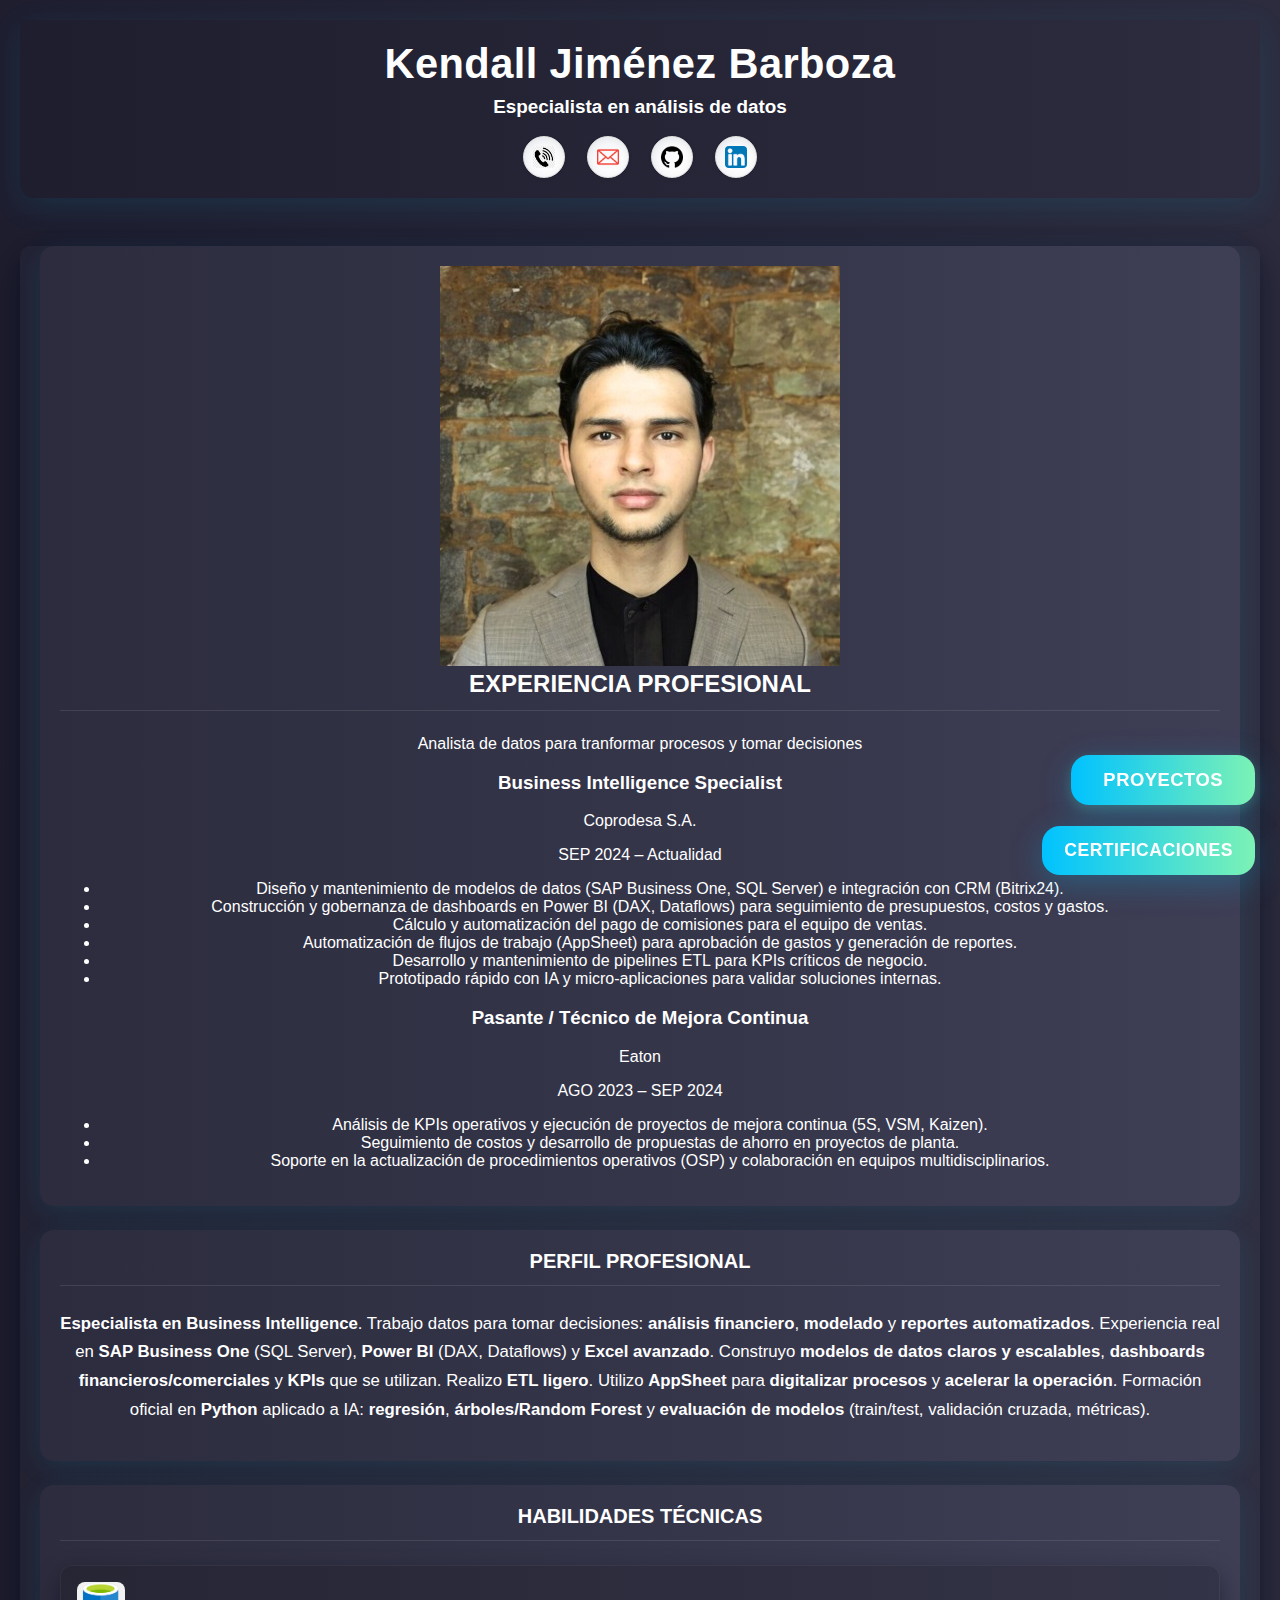
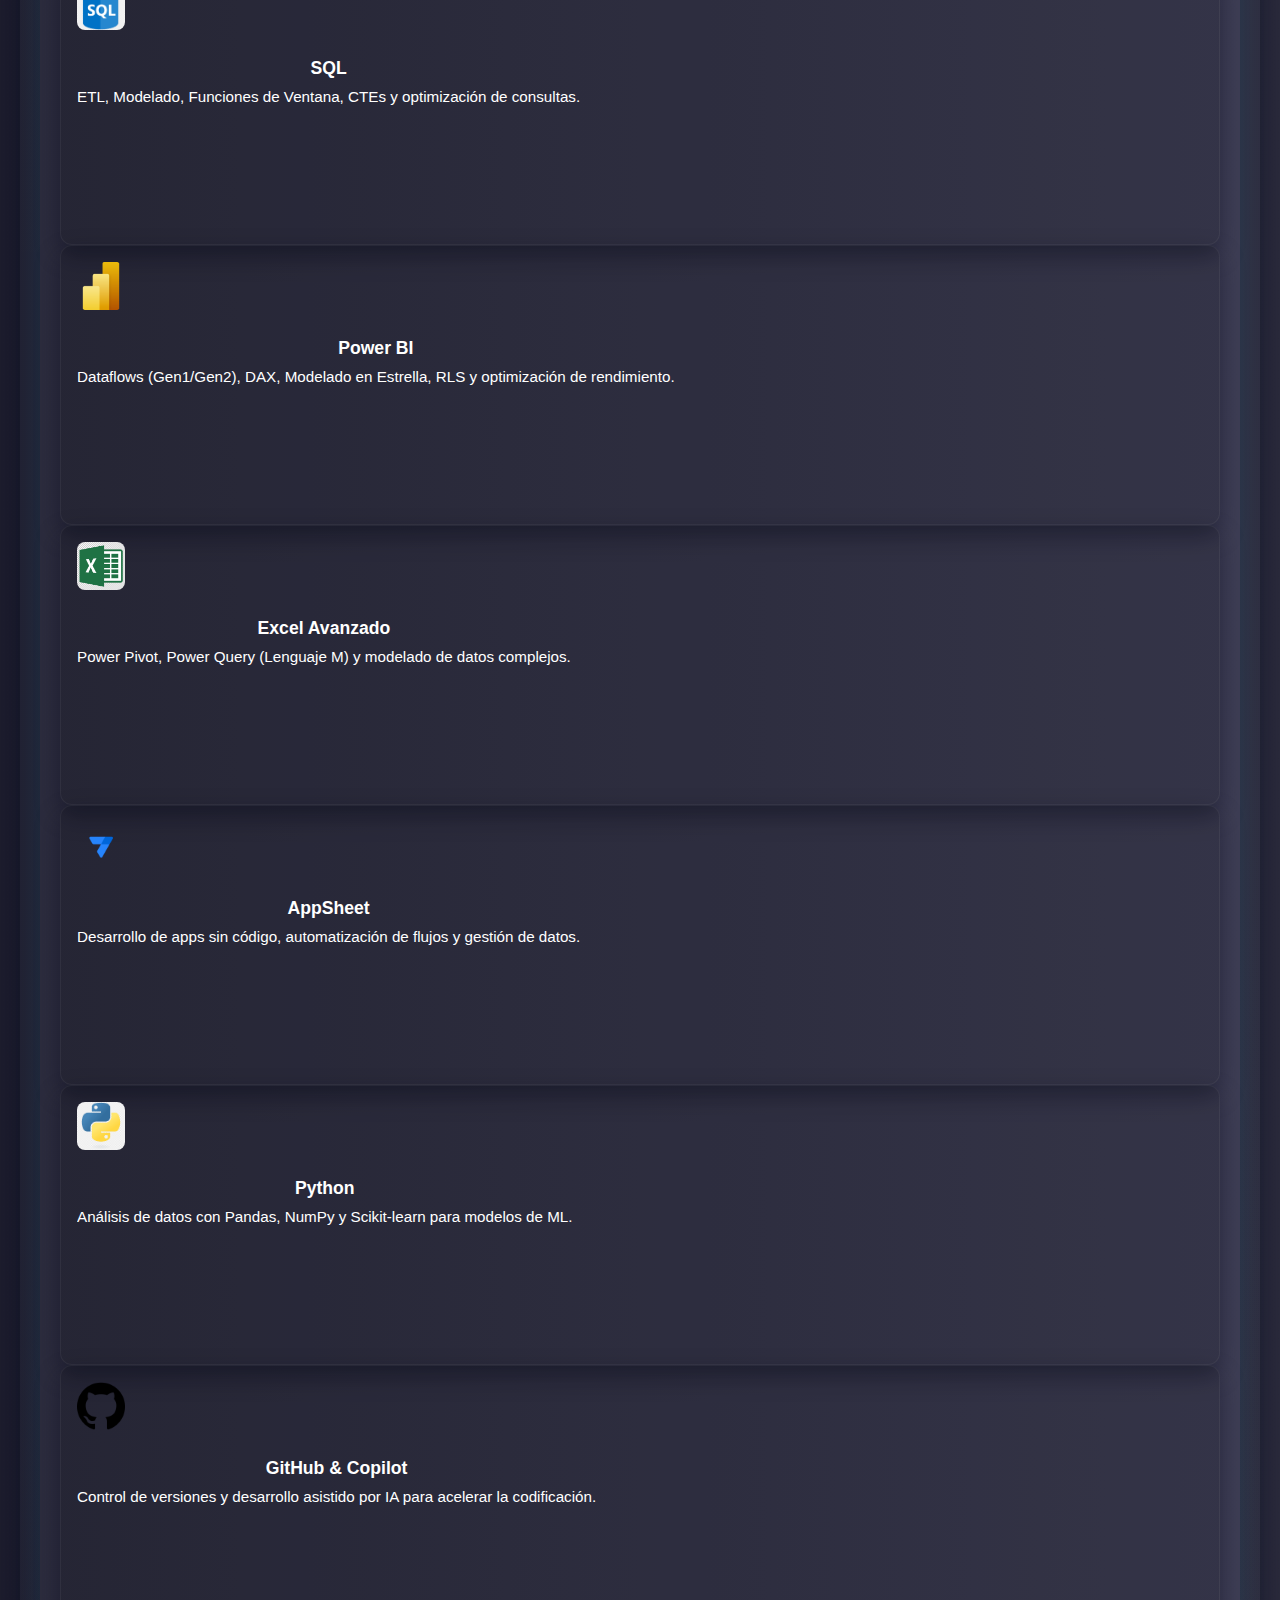
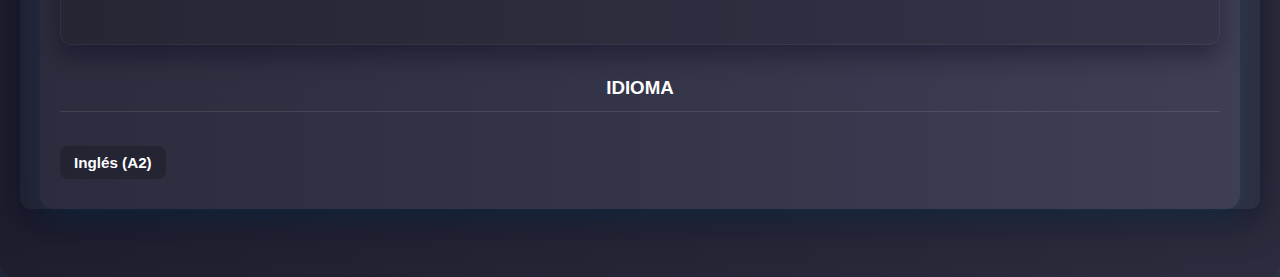
<file: index.html>
<!DOCTYPE html>
<html lang="es">
<head>
    <style>
    /* Triángulo toggle profesional */
    .sticky-toggle-btn {
        position: absolute;
        bottom: 6px;
        right: 10px;
        background: transparent;
        border: none;
        cursor: pointer;
        z-index: 2100;
        padding: 0;
        transition: transform 0.22s cubic-bezier(.2,.9,.2,1);
    }
    .sticky-toggle-btn:active {
        transform: scale(0.96);
    }
    .sticky-toggle-icon {
        display: block;
        width: 32px;
        height: 32px;
        transition: transform 0.32s cubic-bezier(.2,.9,.2,1);
    }
    .sticky-toggle-btn.open .sticky-toggle-icon {
        transform: rotate(180deg);
    }
        /* Animación de salida para la barra sticky */
        .sticky-contact-bar {
            transition: opacity 0.32s cubic-bezier(.2,.9,.2,1), transform 0.32s cubic-bezier(.2,.9,.2,1);
            opacity: 1;
            transform: translateY(0);
        }
        .sticky-contact-bar.hide {
            opacity: 0;
            pointer-events: none;
            transform: translateY(-32px) scale(0.98); /* animación hacia arriba */
        }
    /* Triángulo SVG pro */
    .sticky-toggle-icon polygon {
        fill: url(#toggleGradient);
        stroke: #00c2ff;
        stroke-width: 2px;
        filter: drop-shadow(0 2px 8px rgba(0,194,255,0.18));
    }
    /* Slide contact info styles */
    .contact-slide {
        position: absolute;
        left: 50%;
        top: 110%;
        transform: translateX(-50%) scale(0.98);
        min-width: 220px;
        background: linear-gradient(90deg, #2c2c3e 0%, #3e3e55 100%);
        color: #fff;
        border-radius: 12px;
        box-shadow: 0 8px 32px rgba(0,194,255,0.18);
        padding: 18px 22px 14px 22px;
        margin: 10px;
        z-index: 3000;
        opacity: 0;
        pointer-events: none;
        transition: opacity 0.32s cubic-bezier(.2,.9,.2,1), transform 0.32s cubic-bezier(.2,.9,.2,1);
        font-size: 1.08rem;
        font-weight: 500;
        box-sizing: border-box;
    }
    .contact-slide.active {
        opacity: 1;
        pointer-events: auto;
        transform: translateX(-50%) scale(1.04);
    }
    .contact-slide .slide-close {
        position: absolute;
        top: 8px;
        right: 12px;
        background: none;
        border: none;
        color: #00c2ff;
        font-size: 1.2rem;
        cursor: pointer;
        font-weight: bold;
    }
    .contact-slide .slide-label {
        color: #00c2ff;
        font-size: 1rem;
        font-weight: 700;
        margin-bottom: 6px;
        display: block;
    }
    .contact-slide .slide-value {
        font-size: 1.25rem;
        font-weight: 800;
        margin-bottom: 6px;
        letter-spacing: 1px;
        color: #fff;
    }
    .contact-slide .copy-btn {
        display: inline-flex;
        align-items: center;
        justify-content: center;
        background: rgba(255,255,255,0.04);
        border: none;
        color: #00c2ff;
        cursor: pointer;
        padding: 6px;
        border-radius: 6px;
        transition: background 0.18s, box-shadow 0.18s;
    }
    .contact-slide .copy-btn:hover {
        background: rgba(0,194,255,0.08);
        transform: translateY(-2px);
    }
    </style>
    <meta charset="UTF-8">
    <title>Mi Portafolio</title>
    <meta name="viewport" content="width=device-width, initial-scale=1.0">
    <link rel="stylesheet" href="css/styles.css">
</head>
<body class="main-header">
    <!-- Modal para mostrar contacto -->
    <div id="contactModal" class="modal" style="display:none; z-index:4000;">
        <div class="modal-backdrop" id="contactModalBackdrop" style="background:rgba(2,6,23,0.7);"></div>
        <div class="modal-content" style="max-width:340px; margin:auto; padding:24px; border-radius:14px; background:var(--card-bg); box-shadow:0 18px 60px rgba(2,6,23,0.4); text-align:center; position:relative;">
            <button id="contactModalClose" class="modal-close" aria-label="Cerrar" style="position:absolute; right:10px; top:10px; background:#111827; color:#fff; border:none; border-radius:6px; padding:6px 8px; cursor:pointer;">✕</button>
            <div id="contactModalContent"></div>
        </div>
    </div>
    <header id="mainHeader" class="main-header">
            <h1 class="header-title">Kendall Jiménez Barboza</h1>
            <p class="header-subtitle">Especialista en análisis de datos</p>
            <div class="contact-icons contact-header contact-icons-group" role="group" aria-label="Contactos">
                <a class="contact-icon contact-icon-call" id="contactPhone" href="#" aria-label="Llamar" title="Llamar">
                    <img src="/ICONOS REDES SOCIALES/llamar.jpg" alt="Teléfono">
                </a>
                <a class="contact-icon contact-icon-email" id="contactEmail" href="#" aria-label="Enviar email" title="Email">
                    <img src="/ICONOS REDES SOCIALES/EMAIL.png" alt="Email">
                </a>
                <a class="contact-icon contact-icon-github" id="contactGithub" href="https://github.com/kendall-git08" target="_blank" rel="noopener" aria-label="GitHub" title="GitHub">
                    <img src="/ICONOS DE HERRAMIENTAS/GIT.png" alt="GitHub">
                </a>
                <a class="contact-icon contact-icon-linkedin" id="contactLinkedin" href="https://www.linkedin.com/in/kendall-jim%C3%A9nez-barboza-1a668a212/" target="_blank" rel="noopener" aria-label="LinkedIn" title="LinkedIn">
                    <img src="/ICONOS REDES SOCIALES/linkedyn.png" alt="LinkedIn">
                </a>
            </div>
    </header>
    <div id="stickyContact" class="sticky-contact-bar" aria-label="Contactos">
        <div class="contact-icons contact-header contact-icons-group" style="position:relative;">
            <a class="contact-icon contact-icon-call" id="stickyContactPhone" href="#" aria-label="Llamar" title="Llamar">
                <img src="/ICONOS REDES SOCIALES/llamar.jpg" alt="Teléfono">
            </a>
            <a class="contact-icon contact-icon-email" id="stickyContactEmail" href="#" aria-label="Enviar email" title="Email">
                <img src="/ICONOS REDES SOCIALES/EMAIL.png" alt="Email">
            </a>
            <a class="contact-icon contact-icon-github" id="stickyContactGithub" href="https://github.com/kendall-git08" target="_blank" rel="noopener" aria-label="GitHub" title="GitHub">
                <img src="/ICONOS DE HERRAMIENTAS/GIT.png" alt="GitHub">
            </a>
            <a class="contact-icon contact-icon-linkedin" id="stickyContactLinkedin" href="https://www.linkedin.com/in/kendall-jim%C3%A9nez-barboza-1a668a212/" target="_blank" rel="noopener" aria-label="LinkedIn" title="LinkedIn">
                <img src="/ICONOS REDES SOCIALES/linkedyn.png" alt="LinkedIn">
            </a>
            <button id="toggleContactSticky" class="sticky-toggle-btn" aria-label="Ocultar/Mostrar contacto">
                <svg id="toggleContactIcon" class="sticky-toggle-icon" viewBox="0 0 24 24" aria-hidden="true">
                    <defs>
                        <linearGradient id="toggleGradient" x1="0%" y1="0%" x2="100%" y2="100%">
                            <stop offset="0%" stop-color="#00c2ff"/>
                            <stop offset="100%" stop-color="#7cf2b5"/>
                        </linearGradient>
                    </defs>
                    <path d="M12 8l-6 6 1.41 1.41L12 10.83l4.59 4.58L18 14l-6-6z" fill="url(#toggleGradient)"/>
                </svg>
            </button>
        </div>
    </div>

        <main class="cv-main">
            <!-- Experience Section -->
            <section class="experience-card card">
                <div class="experience-header">
                    <div class="experience-photo-wrapper">
                        <img class="profile-img" src="/IMAGES/Kendall.jpeg" alt="Foto de perfil de Kendall Jiménez">
                    </div>
                    <div class="experience-intro">
                        <h2 class="section-title">EXPERIENCIA PROFESIONAL</h2>
                        <p class="experience-tagline">Analista de datos para tranformar procesos y tomar decisiones</p>
                    </div>
                </div>
                <div class="experience-timeline">
                    <article class="job-entry">
                        <div class="job-header">
                            <h3 class="job-title">Business Intelligence Specialist</h3>
                            <p class="job-company">Coprodesa S.A.</p>
                            <p class="job-duration">SEP 2024 – Actualidad</p>
                        </div>
                        <ul class="job-duties">
                            <li>Diseño y mantenimiento de modelos de datos (SAP Business One, SQL Server) e integración con CRM (Bitrix24).</li>
                            <li>Construcción y gobernanza de dashboards en Power BI (DAX, Dataflows) para seguimiento de presupuestos, costos y gastos.</li>
                            <li>Cálculo y automatización del pago de comisiones para el equipo de ventas.</li>
                            <li>Automatización de flujos de trabajo (AppSheet) para aprobación de gastos y generación de reportes.</li>
                            <li>Desarrollo y mantenimiento de pipelines ETL para KPIs críticos de negocio.</li>
                            <li>Prototipado rápido con IA y micro-aplicaciones para validar soluciones internas.</li>
                        </ul>
                    </article>
                    <article class="job-entry">
                        <div class="job-header">
                            <h3 class="job-title">Pasante / Técnico de Mejora Continua</h3>
                            <p class="job-company">Eaton</p>
                            <p class="job-duration">AGO 2023 – SEP 2024</p>
                        </div>
                        <ul class="job-duties">
                            <li>Análisis de KPIs operativos y ejecución de proyectos de mejora continua (5S, VSM, Kaizen).</li>
                            <li>Seguimiento de costos y desarrollo de propuestas de ahorro en proyectos de planta.</li>
                            <li>Soporte en la actualización de procedimientos operativos (OSP) y colaboración en equipos multidisciplinarios.</li>
                        </ul>
                    </article>
                </div>
            </section>

        <!-- (Anterior bloque de recomendaciones eliminado para reubicar al final) -->
        <section class="profile-card card">
            <h2 class="section-title">PERFIL PROFESIONAL</h2>
            <div class="profile-content">
                <p>
                    <strong>Especialista en Business Intelligence</strong>. Trabajo datos para tomar decisiones: <strong>análisis financiero</strong>, <strong>modelado</strong> y <strong>reportes automatizados</strong>. Experiencia real en <strong>SAP Business One</strong> (SQL Server), <strong>Power BI</strong> (DAX, Dataflows) y <strong>Excel avanzado</strong>.
                    Construyo <strong>modelos de datos claros y escalables</strong>, <strong>dashboards financieros/comerciales</strong> y <strong>KPIs</strong> que se utilizan. Realizo <strong>ETL ligero</strong>.
                    Utilizo <strong>AppSheet</strong> para <strong>digitalizar procesos</strong> y <strong>acelerar la operación</strong>. Formación oficial en <strong>Python</strong> aplicado a IA: <strong>regresión</strong>, <strong>árboles/Random Forest</strong> y <strong>evaluación de modelos</strong> (train/test, validación cruzada, métricas).
                </p>
            </div>
        </section>

        <!-- Skills section -->
        <section class="skills-section card">
            <h2 class="section-title">HABILIDADES TÉCNICAS</h2>
            <div class="skills-grid">
                <div class="skill-item-v2">
                    <img src="/ICONOS DE HERRAMIENTAS/SQL.png" alt="SQL" class="skill-icon">
                    <div class="skill-text">
                        <h4 class="skill-name">SQL</h4>
                        <p class="skill-description">ETL, Modelado, Funciones de Ventana, CTEs y optimización de consultas.</p>
                    </div>
                </div>
                <div class="skill-item-v2">
                    <img src="/ICONOS DE HERRAMIENTAS/POWER BI.png" alt="Power BI" class="skill-icon">
                    <div class="skill-text">
                        <h4 class="skill-name">Power BI</h4>
                        <p class="skill-description">Dataflows (Gen1/Gen2), DAX, Modelado en Estrella, RLS y optimización de rendimiento.</p>
                    </div>
                </div>
                <div class="skill-item-v2">
                    <img src="/ICONOS DE HERRAMIENTAS/EXCEL.jpg" alt="Excel" class="skill-icon">
                    <div class="skill-text">
                        <h4 class="skill-name">Excel Avanzado</h4>
                        <p class="skill-description">Power Pivot, Power Query (Lenguaje M) y modelado de datos complejos.</p>
                    </div>
                </div>
                <div class="skill-item-v2">
                    <img src="/ICONOS DE HERRAMIENTAS/APPSHEET.png" alt="AppSheet" class="skill-icon">
                    <div class="skill-text">
                        <h4 class="skill-name">AppSheet</h4>
                        <p class="skill-description">Desarrollo de apps sin código, automatización de flujos y gestión de datos.</p>
                    </div>
                </div>
                <div class="skill-item-v2">
                    <img src="/ICONOS DE HERRAMIENTAS/PYTHON.png" alt="Python" class="skill-icon">
                    <div class="skill-text">
                        <h4 class="skill-name">Python</h4>
                        <p class="skill-description">Análisis de datos con Pandas, NumPy y Scikit-learn para modelos de ML.</p>
                    </div>
                </div>
                <div class="skill-item-v2">
                    <img src="/ICONOS DE HERRAMIENTAS/GIT.png" alt="GitHub" class="skill-icon">
                    <div class="skill-text">
                        <h4 class="skill-name">GitHub & Copilot</h4>
                        <p class="skill-description">Control de versiones y desarrollo asistido por IA para acelerar la codificación.</p>
                    </div>
                </div>
            </div>
            <h3 class="section-title" style="color:#00c2ff; margin-top: 32px;">IDIOMA</h3>
            <ul class="lang-list list-unstyled">
                <li class="list-item-margin">Inglés (A2)</li>
            </ul>
        </section>

        <!-- Education & Certifications Button -->
        <button id="modernProjectsBtn" class="modern-projects-btn">
            PROYECTOS
        </button>
        <button id="modernEducationBtn" class="modern-education-btn">
            CERTIFICACIONES
        </button>
        <!-- Modern Zigzag Recommendations -->
        <section class="recommendations-zigzag card">
            <h2 class="section-title">RECOMENDACIONES</h2>
            <div class="recommendations-container">
                <div class="rec-item-zigzag left">
                    <div class="rec-content">
                        <div class="rec-name">Moisés Monjarrez</div>
                        <div class="rec-role">Analista Senior</div>
                        <div class="rec-company-links">
                            <a href="https://belpremium.com/" target="_blank" rel="noopener" aria-label="Bell Premium">
                                Bell Premium
                            </a>
                            <span>·</span>
                            <a href="https://coprodesa.com/" target="_blank" rel="noopener" aria-label="Coprodesa">
                                Coprodesa (Ex)
                            </a>
                            <span>·</span>
                            <a href="https://www.growupcr.com/" target="_blank" rel="noopener" aria-label="Data Grow Up">
                                Data Grow Up (Instructor)
                            </a>
                        </div>
                    </div>
                    <div class="rec-actions">
                        <button class="recommendation-contact-phone" data-phone="+506 8828-4010" data-tel="tel:+50688284010" aria-label="Llamar Moisés">
                            <svg width="18" height="18" viewBox="0 0 24 24" fill="none"><path d="M22 16.92v3a2 2 0 0 1-2.18 2 19.79 19.79 0 0 1-8.63-3.07 19.5 19.5 0 0 1-6-6A19.79 19.79 0 0 1 2.08 4.18 2 2 0 0 1 4 2h3a2 2 0 0 1 2 1.72c.12 1.05.37 2.07.74 3.03a2 2 0 0 1-.45 2.11L9.91 10.09a16 16 0 0 0 6 6l1.23-1.23a2 2 0 0 1 2.11-.45c.96.37 1.98.62 3.03.74A2 2 0 0 1 22 16.92z" stroke="currentColor" stroke-width="1.6" stroke-linecap="round" stroke-linejoin="round"/></svg>
                        </button>
                        <button class="recommendation-contact-email" data-email="mmonjarrez@gmail.com" aria-label="Email Moisés">
                            <svg width="18" height="18" viewBox="0 0 24 24" fill="none"><path d="M4 4h16v16H4z" stroke="currentColor" stroke-width="1.4" stroke-linecap="round" stroke-linejoin="round"/><path d="M22 6l-10 7L2 6" stroke="currentColor" stroke-width="1.4" stroke-linecap="round" stroke-linejoin="round"/></svg>
                        </button>
                    </div>
                </div>
                <div class="rec-item-zigzag right">
                    <div class="rec-content">
                        <div class="rec-name">Sharlyn Calvo</div>
                        <div class="rec-role">Jefatura Contable</div>
                        <div class="rec-company-links">
                            <a href="https://coprodesa.com/" target="_blank" rel="noopener" aria-label="Coprodesa">
                                Coprodesa
                            </a>
                        </div>
                    </div>
                    <div class="rec-actions">
                        <button class="recommendation-contact-phone" data-phone="+506 6175-7828" data-tel="tel:+50661757828" aria-label="Llamar Sharlyn">
                            <svg width="18" height="18" viewBox="0 0 24 24" fill="none"><path d="M22 16.92v3a2 2 0 0 1-2.18 2 19.79 19.79 0 0 1-8.63-3.07 19.5 19.5 0 0 1-6-6A19.79 19.79 0 0 1 2.08 4.18 2 2 0 0 1 4 2h3a2 2 0 0 1 2 1.72c.12 1.05.37 2.07.74 3.03a2 2 0 0 1-.45 2.11L9.91 10.09a16 16 0 0 0 6 6l1.23-1.23a2 2 0 0 1 2.11-.45c.96.37 1.98.62 3.03.74A2 2 0 0 1 22 16.92z" stroke="currentColor" stroke-width="1.6" stroke-linecap="round" stroke-linejoin="round"/></svg>
                        </button>
                        <button class="recommendation-contact-email" data-email="scalvo@coprodesa.com" aria-label="Email Sharlyn">
                            <svg width="18" height="18" viewBox="0 0 24 24" fill="none"><path d="M4 4h16v16H4z" stroke="currentColor" stroke-width="1.4" stroke-linecap="round" stroke-linejoin="round"/><path d="M22 6l-10 7L2 6" stroke="currentColor" stroke-width="1.4" stroke-linecap="round" stroke-linejoin="round"/></svg>
                        </button>
                    </div>
                </div>
                <div class="rec-item-zigzag left">
                    <div class="rec-content">
                        <div class="rec-name">Andrea Calderon</div>
                        <div class="rec-role">Jefatura de Recursos Humanos</div>
                        <div class="rec-company-links">
                            <a href="https://coprodesa.com/" target="_blank" rel="noopener" aria-label="Coprodesa">
                                Coprodesa
                            </a>
                        </div>
                    </div>
                    <div class="rec-actions">
                        <button class="recommendation-contact-phone" data-phone="7950891" data-tel="tel:7950891" aria-label="Llamar Andrea">
                            <svg width="18" height="18" viewBox="0 0 24 24" fill="none"><path d="M22 16.92v3a2 2 0 0 1-2.18 2 19.79 19.79 0 0 1-8.63-3.07 19.5 19.5 0 0 1-6-6A19.79 19.79 0 0 1 2.08 4.18 2 2 0 0 1 4 2h3a2 2 0 0 1 2 1.72c.12 1.05.37 2.07.74 3.03a2 2 0 0 1-.45 2.11L9.91 10.09a16 16 0 0 0 6 6l1.23-1.23a2 2 0 0 1 2.11-.45c.96.37 1.98.62 3.03.74A2 2 0 0 1 22 16.92z" stroke="currentColor" stroke-width="1.6" stroke-linecap="round" stroke-linejoin="round"/></svg>
                        </button>
                        <button class="recommendation-contact-email" data-email="Acalderon@coprodesa.com" aria-label="Email Andrea">
                            <svg width="18" height="18" viewBox="0 0 24 24" fill="none"><path d="M4 4h16v16H4z" stroke="currentColor" stroke-width="1.4" stroke-linecap="round" stroke-linejoin="round"/><path d="M22 6l-10 7L2 6" stroke="currentColor" stroke-width="1.4" stroke-linecap="round" stroke-linejoin="round"/></svg>
                        </button>
                    </div>
                </div>
            </div>
        </section>
        </main>


    <!-- Certificate modal -->
    <div id="certModal" class="modal" aria-hidden="true">
        <div class="modal-backdrop" id="modalBackdrop"></div>
        <div class="modal-content" role="dialog" aria-modal="true">
            <button id="modalClose" class="modal-close" aria-label="Cerrar">✕</button>
            <iframe id="certFrame" src="" frameborder="0"></iframe>
        </div>
    </div>

        <!-- Projects Overlay -->
        <div id="projectsOverlay" class="projects-overlay" aria-hidden="true" style="z-index:3000;">
            <div class="projects-overlay-content">
                <div class="panel-header">
                    <h3>Proyectos</h3>
                    <button id="closeProjects" class="projects-overlay-close" aria-label="Cerrar">
                        <svg xmlns="http://www.w3.org/2000/svg" width="24" height="24" viewBox="0 0 24 24" fill="none" stroke="currentColor" stroke-width="2" stroke-linecap="round" stroke-linejoin="round">
                            <line x1="18" y1="6" x2="6" y2="18"></line>
                            <line x1="6" y1="6" x2="18" y2="18"></line>
                        </svg>
                    </button>
                </div>
                <div class="panel-body">
                    <div class="project-grid">
                        <div class="project-card" data-project-id="p1">
                            <img src="/IMAGES/VENTAS POR UND.png" alt="Proyecto 1">
                            <h4>Seguimiento de Presupuestos</h4>
                            <p class="meta">Dashboard financiero • Power BI</p>
                            <div class="project-detail" aria-hidden="true">
                                <p>Mantenimiento y desarrollo continuo, incluyendo limpieza de datos, modelado y visualización. Tecnologías: SQL, Power BI, Dataflows y archivos planos.</p>
                            </div>
                        </div>
                        <div class="project-card" data-project-id="p2">
                            <img src="/IMAGES/LIQ VIATICOS.png" alt="Proyecto 2">
                            <h4>Liquidación de Viáticos</h4>
                            <p class="meta">App móvil • AppSheet</p>
                            <div class="project-detail" aria-hidden="true">
                                <p>Digitalización completa del proceso de liquidación de viáticos, desde la recolección de datos hasta la generación de reportes.</p>
                            </div>
                        </div>
                        <div class="project-card" data-project-id="p3">
                            <img src="/IMAGES/AZURE Y POWER BI.png" alt="Proyecto 3">
                            <h4>Administración de Power BI Service</h4>
                            <p class="meta">Gestión de Workspaces y Pipelines</p>
                            <div class="project-detail" aria-hidden="true">
                                <p>Creación de dataflows, mantenimiento de pipelines, distribución de informes y optimización de consultas en Power Query.</p>
                            </div>
                        </div>
                        <div class="project-card" data-project-id="p4">
                            <img src="/IMAGES/CONSULTAS SQL.png" alt="Proyecto 4">
                            <h4>Power Query + SQL On-Premise</h4>
                            <p class="meta">Integración de datos • SQL Gateway</p>
                            <div class="project-detail" aria-hidden="true">
                                <p>Creación de consultas SQL directamente sobre bases de datos on-premise utilizando el gateway de Power BI.</p>
                            </div>
                        </div>
                        <div class="project-card" data-project-id="p5">
                            <img src="/IMAGES/APPS EXTERNAS.png" alt="Proyecto 5">
                            <h4>Desarrollo de Micro-Apps</h4>
                            <p class="meta">Soluciones a medida con AppSheet</p>
                            <div class="project-detail" aria-hidden="true">
                                <p>Responsable del ciclo completo de desarrollo: diseño, implementación, gestión de datos y creación de datamarts para clientes VIP.</p>
                            </div>
                        </div>
                        <div class="project-card" data-project-id="p6">
                            <img src="/IMAGES/MODELO DE DATOS.png" alt="Proyecto 6">
                            <h4>Modelado de Datos en Power BI</h4>
                            <p class="meta">Modelo de costos y gastos</p>
                            <div class="project-detail" aria-hidden="true">
                                <p>Gestión de tickets, análisis de requisitos, creación de consultas e integración con otros reportes del negocio.</p>
                            </div>
                        </div>
                        <div class="project-card" data-project-id="p7">
                            <img src="/IMAGES/MODELO RELACIONAL INVENTARIO.png" alt="Inventario Anual">
                            <h4>App para Inventario Anual</h4>
                            <p class="meta">AppSheet • Liderazgo de Proceso</p>
                            <div class="project-detail" aria-hidden="true">
                                <p>Lideré el proceso de inventario anual, incluyendo el desarrollo de una app en AppSheet para los conteos, la capacitación del personal y la dirección general del proceso.</p>
                            </div>
                        </div>
                        <div class="project-card" data-project-id="p8">
                            <img src="/IMAGES/ADM FORECAST.png" alt="Pago de Comisiones">
                            <h4>Automatización de Pago de Comisiones</h4>
                            <p class="meta">SQL • Excel • Power BI</p>
                            <div class="project-detail" aria-hidden="true">
                                <p>Desarrollo de un sistema automatizado para el cálculo y pago de comisiones al equipo de ventas, reduciendo errores y tiempos de procesamiento.</p>
                            </div>
                        </div>
                        <div class="project-card" data-project-id="p9">
                            <img src="/IMAGES/KPI.png" alt="Gestión de KPI">
                            <h4>Gestión y Seguimiento de KPIs</h4>
                            <p class="meta">Power BI • DAX</p>
                            <div class="project-detail" aria-hidden="true">
                                <p>Creación y mantenimiento de dashboards para el seguimiento de KPIs críticos del negocio, proporcionando visibilidad en tiempo real del rendimiento.</p>
                            </div>
                        </div>
                        <div class="project-card" data-project-id="p10">
                            <img src="/IMAGES/MEDIDORES.png" alt="Activación de Medidores">
                            <h4>Activación de Medidores</h4>
                            <p class="meta">Proceso • AppSheet</p>
                            <div class="project-detail" aria-hidden="true">
                                <p>Diseño y automatización del flujo para la activación de medidores, mejorando la eficiencia y el control del proceso.</p>
                            </div>
                        </div>
                    </div>
                </div>
            </div>
        </div>

    <!-- Education Overlay -->
    <div id="educationOverlay" class="projects-overlay" aria-hidden="true" style="z-index:3000;">
        <div class="projects-overlay-content">
            <div class="panel-header">
                <h3>Certificaciones</h3>
                <button id="closeEducation" class="projects-overlay-close" aria-label="Cerrar">
                    <svg xmlns="http://www.w3.org/2000/svg" width="24" height="24" viewBox="0 0 24 24" fill="none" stroke="currentColor" stroke-width="2" stroke-linecap="round" stroke-linejoin="round">
                        <line x1="18" y1="6" x2="6" y2="18"></line>
                        <line x1="6" y1="6" x2="18" y2="18"></line>
                    </svg>
                </button>
            </div>
            <div class="panel-body">
                <div class="project-grid">
                    <div class="project-card">
                        <img src="/ICONOS CERTIFICADOS/MATRICULA.png" alt="UCR">
                        <h4>Lic. Ingeniería Industrial (+80%)</h4>
                        <p class="meta">Universidad de Costa Rica</p>
                        <div class="project-detail" aria-hidden="true">
                            <p>Formación en ingeniería de procesos, optimización y gestión de operaciones.</p>
                        </div>
                    </div>
                    <div class="project-card">
                        <img src="/ICONOS CERTIFICADOS/BA.png" alt="FundaTEC">
                        <h4>Business Analytics: ML & IA</h4>
                        <p class="meta">FundaTEC Talento Digital</p>
                        <div class="project-detail" aria-hidden="true">
                            <p>Programa intensivo en análisis de datos, machine learning e inteligencia artificial aplicada a negocios.</p>
                        </div>
                    </div>
                    <div class="project-card">
                        <img src="/ICONOS CERTIFICADOS/SQL.png" alt="Data Grow Up">
                        <h4>SQL para Principiantes</h4>
                        <p class="meta">Data Grow Up</p>
                        <div class="project-detail" aria-hidden="true">
                            <p>Curso de fundamentos de SQL, consultas, joins y funciones agregadas.</p>
                        </div>
                    </div>
                    <div class="project-card">
                        <img src="/ICONOS CERTIFICADOS/power bi.png" alt="Data Grow Up">
                        <h4>Especialidad en Inteligencia de Negocios con Power BI</h4>
                        <p class="meta">Data Grow Up</p>
                        <div class="project-detail" aria-hidden="true">
                            <p>Formación completa en Power BI, desde la conexión de datos hasta la creación de dashboards interactivos.</p>
                        </div>
                    </div>
                    <div class="project-card">
                        <img src="/ICONOS CERTIFICADOS/CLOUD.png" alt="Google Cloud">
                        <h4>Google Cloud Data Analytics</h4>
                        <p class="meta">Google Cloud Skills Boost</p>
                        <div class="project-detail" aria-hidden="true">
                            <p>Certificación en herramientas de análisis de datos en el ecosistema de Google Cloud.</p>
                        </div>
                    </div>
                        <div class="project-card">
                            <img src="/ICONOS CERTIFICADOS/APPSHEET.png" alt="Google Cloud">
                            <h4>No-Code Apps with AppSheet</h4>
                            <p class="meta">Google Cloud Skills Boost</p>
                            <div class="project-detail" aria-hidden="true">
                                <p>Creación de aplicaciones sin código para automatización de procesos y captura de datos.</p>
                            </div>
                        </div>

                        </div>
                    </div>
                </div>
            </div>
        </div>    <!-- backdrop for overlay effect when the panel is open -->
    <div id="panelBackdrop" class="panel-backdrop" aria-hidden="true"></div>

    <script src="js/slidepanel.js"></script>
    <script src="js/carousel.js"></script>
    <script src="js/main.js"></script>
    <script>
    // Toggle y animación de barra sticky: aparece/desaparece según scroll y SVG, animación de salida hacia arriba
    document.addEventListener('DOMContentLoaded', function() {
        const stickyContact = document.getElementById('stickyContact');
        const toggleBtn = document.getElementById('toggleContactSticky');
        let userHidSticky = false;
        let lastScrollY = window.scrollY || window.pageYOffset;

        function showStickyContact() {
            stickyContact.classList.remove('hide');
            toggleBtn.classList.remove('open');
        }
        function hideStickyContact() {
            stickyContact.classList.add('hide');
            toggleBtn.classList.add('open');
        }

        function updateStickyOnScroll() {
            const scrollY = window.scrollY || window.pageYOffset;
            if(scrollY > 120) {
                // Mostrar barra si no está oculta manualmente
                if(!userHidSticky) {
                    showStickyContact();
                }
            } else {
                // Ocultar barra al volver arriba
                hideStickyContact();
                userHidSticky = false; // reset manual hide al volver arriba
            }
            lastScrollY = scrollY;
        }

        if(stickyContact && toggleBtn) {
            toggleBtn.addEventListener('click', function() {
                const isHidden = stickyContact.classList.contains('hide');
                if(isHidden) {
                    showStickyContact();
                    userHidSticky = false;
                } else {
                    hideStickyContact();
                    userHidSticky = true;
                }
            });
            window.addEventListener('scroll', updateStickyOnScroll);
            // Inicializa estado correcto al cargar
            updateStickyOnScroll();
        }
    });
    </script>
    <script>
    // Interactividad de los botones de contacto con slide animado
    document.addEventListener('DOMContentLoaded', function() {
        // Helper para crear el slide detrás del ícono
        function createContactSlide(type, value, label) {
            const slide = document.createElement('div');
            slide.className = 'contact-slide';
            slide.innerHTML = `
                <button class="slide-close" aria-label="Cerrar">✕</button>
                <span class="slide-label">${label}</span>
                <div class="slide-value">${value}</div>
                <div class="copy-container" style="display:flex; justify-content:center; margin-top:8px;">
                    <button class="copy-btn" id="copyContactBtn" title="Copiar" style="background:none; border:none; color:#00c2ff; cursor:pointer; padding:6px; border-radius:6px; transition:background 0.18s; display:flex; align-items:center; justify-content:center;">
                        <svg width="18" height="18" viewBox="0 0 24 24" fill="none" xmlns="http://www.w3.org/2000/svg">
                            <rect x="9" y="9" width="13" height="13" rx="2" ry="2" stroke="currentColor" stroke-width="2"/>
                            <path d="M5 15H4a2 2 0 0 1-2-2V4a2 2 0 0 1 2-2h9a2 2 0 0 1 2 2v1" stroke="currentColor" stroke-width="2"/>
                        </svg>
                    </button>
                </div>
                <div class="copy-notify" id="copyNotify" style="display:none; margin-top:6px; color:#7cf2b5; font-size:0.98rem; font-weight:600; text-align:center;">Copiado ✔</div>
                <div style="font-size:0.95rem; color:#cfc6dd; margin-top:4px; text-align:center;">${type === 'phone' ? 'Puedes copiar el número para llamar o enviar WhatsApp.' : 'Puedes copiar el correo para escribir directamente.'}</div>
            `;
            return slide;
        }

        function showContactSlide(e, type) {
            e.preventDefault();
            // Cerrar cualquier slide abierto
            document.querySelectorAll('.contact-slide.active').forEach(s => s.classList.remove('active'));
            document.querySelectorAll('.contact-slide').forEach(s => s.remove());

            const icon = e.currentTarget;
            let value = '';
            let label = '';

            if (type === 'phone') {
                value = icon.dataset.phone || '+506 6119 1584';
                label = 'Teléfono de contacto';
            } else {
                value = icon.dataset.email || 'kendalljimenez8@gmail.com';
                label = 'Correo electrónico';
            }
            
            // Crear slide
            const slide = createContactSlide(type, value, label);
            
            // Insertar detrás del ícono
            icon.parentElement.style.position = 'relative';
            icon.parentElement.appendChild(slide);
            setTimeout(() => {
                slide.classList.add('active');
            }, 10);

            // Cerrar slide
            slide.querySelector('.slide-close').addEventListener('click', () => {
                slide.classList.remove('active');
                setTimeout(() => slide.remove(), 320);
            });
            // Cerrar al hacer clic fuera
            setTimeout(() => {
                document.addEventListener('mousedown', function handler(ev) {
                    if (!slide.contains(ev.target) && ev.target !== icon) {
                        slide.classList.remove('active');
                        setTimeout(() => slide.remove(), 320);
                        document.removeEventListener('mousedown', handler);
                    }
                });
            }, 50);
            // Copiar al portapapeles y guardar en localStorage
            const copyBtn = slide.querySelector('#copyContactBtn');
            const copyValue = slide.querySelector('.slide-value');
            const notify = slide.querySelector('#copyNotify');
            if(copyBtn && copyValue && notify) {
                copyBtn.addEventListener('click', function() {
                    const val = copyValue.textContent.trim();
                    // Copiar al portapapeles
                    if(window.navigator && window.navigator.clipboard) {
                        window.navigator.clipboard.writeText(val).then(function(){
                            notify.style.display = 'block';
                            setTimeout(()=>{ notify.style.display = 'none'; }, 1400);
                        });
                    } else {
                        // Fallback para navegadores antiguos
                        const tempInput = document.createElement('input');
                        tempInput.value = val;
                        document.body.appendChild(tempInput);
                        tempInput.select();
                        document.execCommand('copy');
                        document.body.removeChild(tempInput);
                        notify.style.display = 'block';
                        setTimeout(()=>{ notify.style.display = 'none'; }, 1400);
                    }
                    // Guardar el valor copiado en localStorage
                    if(type === 'phone') {
                        localStorage.setItem('lastCopiedPhone', val);
                    } else if(type === 'email') {
                        localStorage.setItem('lastCopiedEmail', val);
                    }
                });
            }
        }

        // Teléfono: slide animado
        document.getElementById('contactPhone')?.addEventListener('click', function(e) {
            showContactSlide(e, 'phone');
        });
        document.getElementById('stickyContactPhone')?.addEventListener('click', function(e) {
            showContactSlide(e, 'phone');
        });
        // Email: slide animado
        document.getElementById('contactEmail')?.addEventListener('click', function(e) {
            showContactSlide(e, 'email');
        });
        document.getElementById('stickyContactEmail')?.addEventListener('click', function(e) {
            showContactSlide(e, 'email');
        });
        // Recomendaciones: manejadores definidos en js/main.js

        // GitHub: abre en nueva pestaña
        document.getElementById('contactGithub')?.addEventListener('click', function(e) {
            window.open(this.href, '_blank');
        });
        document.getElementById('stickyContactGithub')?.addEventListener('click', function(e) {
            window.open(this.href, '_blank');
        });
        // LinkedIn: abre en nueva pestaña
        document.getElementById('contactLinkedin')?.addEventListener('click', function(e) {
            window.open(this.href, '_blank');
        });
        document.getElementById('stickyContactLinkedin')?.addEventListener('click', function(e) {
            window.open(this.href, '_blank');
        });
    });
    </script>
</body>
</html>
</file>
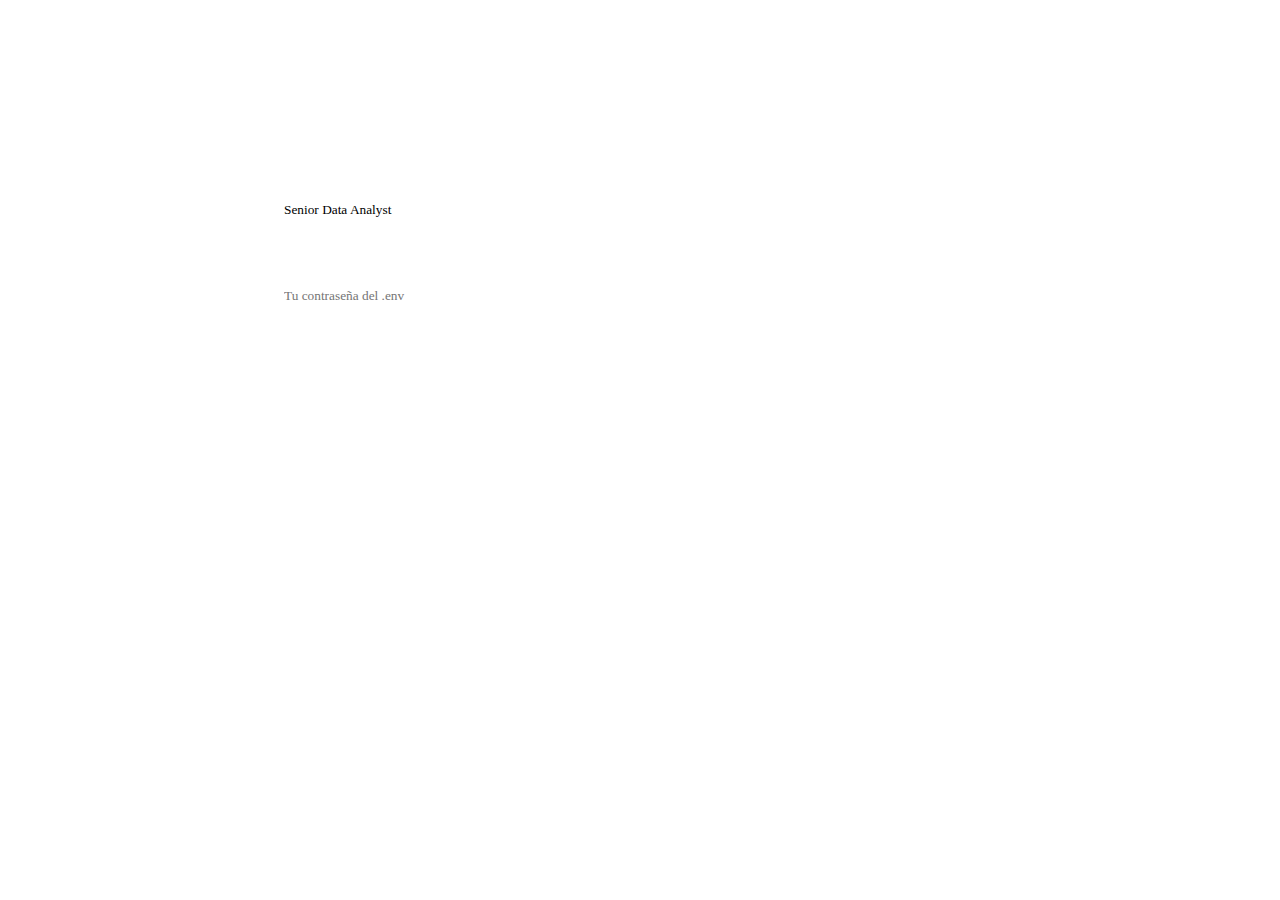
<file: cv-generator.html>
<!DOCTYPE html>
<html lang="es">
<head>
    <meta charset="UTF-8">
    <meta name="viewport" content="width=device-width, initial-scale=1.0">
    <title>Generador de CV con IA</title>
    <link rel="stylesheet" href="css/styles.css">
    <style>
        body {
            background: var(--bg-body);
            color: var(--text-body);
            font-family: var(--font-body);
            padding: 40px;
            max-width: 800px;
            margin: 0 auto;
        }
        .generator-card {
            background: var(--bg-card);
            padding: 32px;
            border-radius: var(--radius-lg);
            box-shadow: var(--shadow-md);
            border: 1px solid var(--border-subtle);
        }
        .form-group {
            margin-bottom: 20px;
        }
        label {
            display: block;
            margin-bottom: 8px;
            font-weight: 600;
            color: var(--text-strong);
        }
        input, select, textarea {
            width: 100%;
            padding: 12px;
            border: 1px solid var(--border-strong);
            border-radius: var(--radius-sm);
            font-family: inherit;
            background: var(--bg-soft-alt);
        }
        button {
            background: var(--accent-primary);
            color: white;
            border: none;
            padding: 14px 24px;
            border-radius: var(--radius-sm);
            font-weight: 600;
            cursor: pointer;
            width: 100%;
            transition: opacity 0.2s;
        }
        button:hover {
            opacity: 0.9;
        }
        button:disabled {
            background: var(--text-muted);
            cursor: not-allowed;
        }
        #resultArea {
            margin-top: 30px;
            padding: 20px;
            background: #f8fafc;
            border: 1px solid var(--border-subtle);
            border-radius: var(--radius-sm);
            white-space: pre-wrap;
            display: none;
        }
        .status {
            margin-top: 10px;
            text-align: center;
            font-size: 0.9rem;
        }
        .success { color: var(--accent-mint); }
        .error { color: #ef4444; }
    </style>
</head>
<body>
    <div class="generator-card">
        <h1 style="margin-top:0; color:var(--text-strong);">Generador de Perfil IA</h1>
        <p>Conecta con tu backend local para generar un resumen profesional basado en <code>data/experience.json</code>.</p>
        
        <div class="form-group">
            <label for="targetRole">Rol Objetivo</label>
            <input type="text" id="targetRole" value="Senior Data Analyst" placeholder="Ej: Data Scientist, BI Manager...">
        </div>

        <div class="form-group">
            <label for="accessToken">Access Token (Contraseña)</label>
            <input type="password" id="accessToken" placeholder="Tu contraseña del .env">
        </div>

        <button id="generateBtn" onclick="generateProfile()">Generar Perfil con Gemini</button>
        <div id="statusMsg" class="status"></div>

        <div id="resultArea">
            <h3 style="margin-top:0;">Resultado Generado:</h3>
            <div id="aiOutput"></div>
            <button onclick="copyToClipboard()" style="margin-top:15px; background:var(--bg-card); color:var(--accent-primary); border:1px solid var(--border-subtle);">Copiar Texto</button>
        </div>
    </div>

    <script>
        async function generateProfile() {
            const btn = document.getElementById('generateBtn');
            const status = document.getElementById('statusMsg');
            const resultArea = document.getElementById('resultArea');
            const output = document.getElementById('aiOutput');
            
            const role = document.getElementById('targetRole').value;
            const token = document.getElementById('accessToken').value;

            if(!token) {
                status.textContent = "Por favor ingresa tu Access Token";
                status.className = "status error";
                return;
            }

            btn.disabled = true;
            btn.textContent = "Generando con IA...";
            status.textContent = "";
            resultArea.style.display = 'none';

            try {
                // 1. Cargar datos actuales
                const expResponse = await fetch('data/experience.json');
                const experienceData = await expResponse.json();

                // 2. Llamar al Backend
                const response = await fetch('http://127.0.0.1:8000/generate-cv-summary', {
                    method: 'POST',
                    headers: {
                        'Content-Type': 'application/json',
                        'x-access-token': token
                    },
                    body: JSON.stringify({
                        experience: experienceData,
                        target_role: role
                    })
                });

                if (!response.ok) {
                    const err = await response.json();
                    throw new Error(err.detail || 'Error en el servidor');
                }

                const data = await response.json();
                
                // 3. Mostrar resultado
                output.textContent = data.generated_profile;
                resultArea.style.display = 'block';
                status.textContent = "¡Perfil generado exitosamente!";
                status.className = "status success";

            } catch (error) {
                console.error(error);
                status.textContent = "Error: " + error.message;
                status.className = "status error";
            } finally {
                btn.disabled = false;
                btn.textContent = "Generar Perfil con Gemini";
            }
        }

        function copyToClipboard() {
            const text = document.getElementById('aiOutput').textContent;
            navigator.clipboard.writeText(text).then(() => {
                alert('Texto copiado al portapapeles');
            });
        }
    </script>
</body>
</html>
</file>
<file: css/styles.css>
:root {
    --main-bg: #1e1e2f;
    --card-bg: #2c2c3e;
    --card-alt: #3e3e55;
    --accent-blue: #00c2ff;
    --accent-green: #7cf2b5;
    --accent-yellow: #ffc857;
}

body {
    background: linear-gradient(180deg, var(--main-bg) 0%, #181826 100%);
}

@keyframes gradient-animation {
    0% { background-position: 0% 50%; }
    50% { background-position: 100% 50%; }
    100% { background-position: 0% 50%; }
}

.modern-projects-btn {
    position: fixed;
    bottom: 95px; /* Adjusted to stack above the new button */
    right: 25px;
    display: flex;
    align-items: center;
    gap: 10px;
    padding: 14px 32px;
    font-size: 1.15rem;
    font-weight: 700;
    color: #fff;
    background: linear-gradient(90deg, var(--accent-blue) 0%, var(--accent-green) 50%, var(--accent-blue) 100%);
    background-size: 200% auto;
    border: none;
    border-radius: 18px;
    box-shadow: 0 8px 32px rgba(0,194,255,0.25), 0 4px 12px rgba(124,242,181,0.18);
    cursor: pointer;
    transition: transform 0.18s, background 0.18s, box-shadow 0.18s;
    letter-spacing: 0.5px;
    animation: gradient-animation 4s ease infinite;
    z-index: 1000; /* Asegura que esté por encima de otro contenido */
}
.modern-projects-btn .btn-icon {
    display: flex;
    align-items: center;
    justify-content: center;
    margin-right: 2px;
}
.modern-projects-btn:hover {
    background: linear-gradient(90deg, var(--accent-yellow) 0%, var(--accent-blue) 100%);
    transform: scale(1.06);
    box-shadow: 0 12px 36px rgba(0,194,255,0.22), 0 4px 16px rgba(255,200,87,0.14);
}

/* --- Education and Certifications button --- */
.modern-education-btn {
    position: fixed;
    bottom: 25px;
    right: 25px;
    display: flex;
    align-items: center;
    gap: 10px;
    padding: 14px 22px;
    font-size: 1.1rem;
    font-weight: 700;
    color: #fff;
    background: linear-gradient(90deg, var(--accent-blue) 0%, var(--accent-green) 50%, var(--accent-blue) 100%);
    background-size: 200% auto;
    border: none;
    border-radius: 18px;
    box-shadow: 0 8px 32px rgba(0,194,255,0.25);
    cursor: pointer;
    transition: transform 0.18s, background 0.18s, box-shadow 0.18s;
    letter-spacing: 0.5px;
    animation: gradient-animation 4s ease infinite;
    z-index: 1000;
}

.modern-education-btn:hover {
    transform: scale(1.06);
    box-shadow: 0 12px 36px rgba(0,194,255,0.22);
}

/* --- Education carousel horizontal scroll --- */
.education-carousel {
    overflow-x: auto;
    overflow-y: hidden;
    width: 100%;
    padding-bottom: 8px;
    margin-bottom: 8px;
}
.education-track {
    display: flex;
    gap: 18px;
    min-width: 100%;
    padding: 8px 0;
    scroll-snap-type: x mandatory;
}
.edu-card {
    flex: 0 0 320px;
    scroll-snap-align: start;
    background: rgba(0,0,0,0.12);
    padding: 16px;
    border-radius: 8px;
    box-sizing: border-box;
    display: flex;
    flex-direction: column;
    align-items: flex-start;
    justify-content: space-between;
    min-height: 160px;
}
.edu-card h4 {
    margin: 0 0 6px 0;
}
.edu-card p {
    margin: 0 0 12px 0;
    color: #cfc6dd;
}
.cert-link {
    align-self: flex-end;
    margin-top: auto;
    color: #fff;
    background: #111827;
    padding: 8px 16px;
    border-radius: 8px;
    text-decoration: none;
    display: inline-block;
    font-weight: 600;
    letter-spacing: 0.5px;
    transition: background 0.18s;
}
.cert-link:hover {
    background: #3b82f6;
}

/* --- Tools Carousel --- */
.tools-carousel {
    overflow-x: auto;
    overflow-y: hidden;
    width: 100%;
    padding-bottom: 8px;
    margin-bottom: 8px;
}
.tools-track {
    display: flex;
    gap: 18px;
    min-width: 100%;
    padding: 8px 0;
}
.tool-item {
    flex: 0 0 120px; /* Increased size for a more card-like feel */
    height: 120px;
    background: rgba(0,0,0,0.12);
    padding: 16px;
    border-radius: 12px; /* Slightly more rounded corners */
    box-sizing: border-box;
    display: flex;
    align-items: center;
    justify-content: center;
    flex-direction: column;
    gap: 8px;
    transition: transform 0.2s, box-shadow 0.2s;
}

.tool-item:hover {
    transform: translateY(-5px);
    box-shadow: 0 8px 20px rgba(0, 0, 0, 0.2);
}

.tool-item img {
    width: 64px; /* Fixed image size */
    height: 64px;
    object-fit: contain;
    border-radius: 8px;
}

.tool-item span {
    font-size: 0.85rem;
    font-weight: 600;
    color: #cfc6dd;
    text-align: center;
}
.tools-carousel::-webkit-scrollbar {
    display: none;
}
.tools-carousel {
    scrollbar-width: none;
}

/* Hide scrollbar for webkit */
.education-carousel::-webkit-scrollbar {
    display: none;
}
/* Hide scrollbar for Firefox */
.education-carousel {
    scrollbar-width: none;
}
/* --- Profile card style to match skills/education --- */
.profile-card {
    background: var(--card-bg);
    padding: 28px;
    border-radius: 14px;
    box-shadow: 0 6px 28px rgba(2,6,23,0.5);
    margin-bottom: 32px;
    transition: box-shadow 0.18s, transform 0.18s;
}
.profile-card h2 {
    font-size: 1.25rem;
    color: #efe6ff;
    margin-bottom: 24px;
    margin-top: 0;
    border-bottom: 1px solid rgba(255, 255, 255, 0.1);
    padding-bottom: 12px;
}
.profile-content {
    font-size: 1.05rem;
    color: #cfc6dd;
    line-height: 1.7;
    margin-top: 10px;
}
:root{
    /* unified surface color for all panels/cards */
    --surface: rgba(90, 66, 110, 0.78); /* dark purple-gray, controls contrast */
    --card-bg: var(--surface);
    --card-solid: var(--surface);
    --chip-bg: rgba(82, 7, 7, 0.04);
}

body {
    font-family: 'Segoe UI', 'Roboto', Arial, sans-serif;
    margin: 0;
    /* subtle page gradient behind surfaces */
    background: linear-gradient(180deg, #3d3535 0%, #22182a 100%);
    color: #c73939; /* all letters white */
    padding-bottom: 100px; /* Add padding to the bottom */
}

/* Avoid forcing every div to inherit the surface color (this caused wide color bleed).
    Individual components (sections, panels, cards) manage their own backgrounds below. */
/* div { background: var(--card-solid); } */

/* Enforce white text for common elements to ensure contrast */
body, h1, h2, h3, h4, p, li, a, span, button { color: #ffffff !important; }

header {
    /* darker, modern header */
    background: linear-gradient(180deg, rgba(9, 1, 14, 0.95) 0%, rgba(34,20,42,0.9) 100%);
    padding: 48px 20px;
    box-shadow: 0 14px 40px rgba(2,6,23,0.6);
    border-bottom-left-radius: 14px;
    border-bottom-right-radius: 14px;
    margin-bottom: 0; /* align with main by controlling cv-wrapper spacing */
}

header h1 {
    font-size: 2.6rem;
    font-weight: 800;
    letter-spacing: 0.4px;
    margin: 0 0 6px 0;
    color: #efe6ff; /* soft light purple */
}

header p {
    font-size: 1rem;
    color: #cfc6dd; /* muted light */
    margin: 0;
}

main.cv-main {
    max-width: 1200px;
    margin: 48px auto;
    padding: 0 20px;
}

/* New header content layout */
.header-content {
    display: flex;
    gap: 32px;
    align-items: start;
    margin-bottom: 32px;
    padding: 28px;
    background: var(--card-bg);
    border-radius: 14px;
    box-shadow: 0 6px 28px rgba(2,6,23,0.5);
}

.header-content .photo {
    flex: 0 0 200px;
}

.header-content .contact-section {
    flex: 1;
}

/* --- Hero card (photo + contact + experience) --- */
.hero-card {
    display: grid;
    grid-template-columns: 220px 1fr 120px;
    gap: 18px;
    background: linear-gradient(180deg, rgba(255,255,255,0.02), rgba(255,255,255,0.01));
    padding: 18px;
    border-radius: 12px;
    align-items: center;
    margin-bottom: 24px;
}
.hero-left .photo { width: 200px; height: 160px; }
.hero-left .profile-img { width:100%; height:160px; object-fit:cover; border-radius:8px; }
.hero-center { padding: 8px 6px; }
.contact-icons { display:flex; gap:10px; align-items:center; }
.experience-summary p { margin:6px 0; color: #d6d7e8; }

@media (max-width: 860px) {
    .hero-card { grid-template-columns: 1fr; text-align: center; }
    .hero-left, .hero-center, .hero-right { justify-self: center; }
    .hero-left .photo { margin-bottom: 12px; }
}

/* --- Skills card styles --- */
.skills-card { background: var(--card-bg); padding: 16px; border-radius: 12px; margin-bottom: 24px; }
.skills-card h2 { margin-top: 0; }
.skills-carousel { display:flex; align-items:center; gap:12px; }
.skills-track-viewport { overflow: hidden; flex: 1 1 auto; }
.skills-track { display:flex; gap:12px; padding: 8px; margin:0; list-style:none; transition: transform 420ms cubic-bezier(.2,.9,.2,1); }
.skill-item { width:84px; height:84px; background: rgba(255,255,255,0.03); border-radius:10px; display:flex; align-items:center; justify-content:center; }
.skill-item img { max-width:64px; max-height:64px; display:block; }
.skills-prev, .skills-next { background: rgba(255,255,255,0.9); border: none; border-radius:8px; padding:8px 10px; cursor:pointer; }

/* --- Education cards --- */
.education-card { background: var(--card-bg); padding: 16px; border-radius: 12px; margin-bottom: 24px; }
.education-list { display:flex; gap:12px; flex-wrap:wrap; }
.edu-card { background: rgba(0,0,0,0.12); padding:12px; border-radius:8px; width: calc(33% - 8px); box-sizing:border-box; }
.edu-card h4 { margin:0 0 6px 0; }
.edu-card p { margin:0 0 8px 0; color:#cfc6dd; }
.cert-link { color: #fff; background:#111827; padding:8px 10px; border-radius:8px; text-decoration:none; display:inline-block; }

@media (max-width:900px) { .edu-card { width: calc(50% - 8px); } }
@media (max-width:520px) { .edu-card { width: 100%; } }

/* --- Modal styles --- */
.modal { display:none; position:fixed; inset:0; align-items:center; justify-content:center; z-index:1600; }
.modal-backdrop { position:absolute; inset:0; background: rgba(2,6,23,0.6); }
.modal-content { position:relative; width:90%; max-width:980px; height:80vh; background: var(--card-bg); border-radius:12px; padding:12px; box-shadow:0 18px 60px rgba(2,6,23,0.4); }
.modal-close { position:absolute; right:10px; top:10px; background:#111827; color:#fff; border:none; border-radius:6px; padding:6px 8px; cursor:pointer; }
.modal-content iframe { width:100%; height:100%; border-radius:8px; }

/* --- New section styles for Skills, Education, Certifications --- */
.skills-section, .education, .certifications {
    background: var(--card-bg);
    padding: 28px;
    border-radius: 14px;
    box-shadow: 0 6px 28px rgba(2,6,23,0.5);
    margin-bottom: 32px;
    transition: box-shadow 0.18s, transform 0.18s;
}

.skills-section:hover, .education:hover, .certifications:hover {
    box-shadow: 0 12px 36px rgba(12,18,24,0.07);
    transform: translateY(-4px);
}

.skills-section h2, .education h2, .certifications h2 {
    font-size: 1.25rem;
    color: #efe6ff;
    margin-bottom: 24px;
    margin-top: 0;
    border-bottom: 1px solid rgba(255, 255, 255, 0.1);
    padding-bottom: 12px;
}

/* Scrollable container for skills */
.skills-section.scrollable {
    max-height: 500px; /* Adjust as needed */
    overflow-y: auto;
}

/* Custom scrollbar for scrollable section */
.skills-section.scrollable::-webkit-scrollbar {
    width: 8px;
}
.skills-section.scrollable::-webkit-scrollbar-track {
    background: rgba(0,0,0,0.2);
    border-radius: 4px;
}
.skills-section.scrollable::-webkit-scrollbar-thumb {
    background: rgba(255,255,255,0.3);
    border-radius: 4px;
}
.skills-section.scrollable::-webkit-scrollbar-thumb:hover {
    background: rgba(255,255,255,0.5);
}


.skills-subsection {
    margin-bottom: 28px;
}

.skills-subsection h3 {
    color: #cfc6dd;
    font-size: 1.1rem;
    margin-bottom: 12px;
}

/* --- Skills Grid (modernized detail panel) --- */
.skills-viewport {
    position: relative; /* anchor for nav & detail panels */
    overflow: hidden; /* contained carousel */
    padding: 12px 16px 24px 16px; /* internal padding for the section */
    margin: 0; /* keep carousel contained within the skills section */
}

.skills-track {
    display: flex; /* use flex to guarantee no overlap and predictable sizing */
    flex-wrap: nowrap; /* keep a single row that can be scrolled */
    gap: 20px; /* consistent separation between cards */
    align-items: stretch; /* make all cards same height */
    padding: 8px 12px;
    transition: transform 320ms cubic-bezier(.2,.9,.2,1);
}

.skill-item-v2 {
    display: flex;
    flex-direction: column; /* stack content vertically for consistent height */
    background: linear-gradient(180deg, rgba(255,255,255,0.03), rgba(255,255,255,0.01));
    padding: 18px; /* consistent padding */
    border-radius: 14px;
    flex: 0 0 320px; /* fixed basis to prevent items from shrinking/growing and avoid overlap */
    height: 280px; /* fixed height for uniformity */
    box-sizing: border-box;
    box-shadow: 0 10px 24px rgba(2,6,23,0.4);
    transition: transform 240ms cubic-bezier(.2,.9,.2,1), box-shadow 240ms ease;
    border: 1px solid rgba(255,255,255,0.06);
    overflow: hidden; /* prevent content overflow */
    position: relative; /* anchor detail overlay inside the card */
}
.skill-item-v2:hover { 
    transform: translateY(-8px) scale(1.02); 
    box-shadow: 0 20px 48px rgba(2,6,23,0.6);
    border-color: rgba(0,194,255,0.15);
}

.skill-icon { 
    width: 48px; 
    height: 48px; 
    object-fit: cover; 
    border-radius: 10px; 
    flex-shrink: 0; /* prevent icon from shrinking */
    margin-bottom: 12px; /* space below icon */
}

.skill-content {
    display: flex;
    flex-direction: column;
    flex: 1;
    min-height: 0; /* allow content to shrink */
}

.skill-text { 
    flex: 1 1 auto; 
    display: flex;
    flex-direction: column;
    min-height: 0;
}

.skill-name { 
    margin: 0 0 8px 0; 
    color: #efe6ff; 
    font-size: 1.04rem; 
    font-weight: 600; 
    line-height: 1.3;
    overflow: hidden;
    text-overflow: ellipsis;
    display: -webkit-box;
    -webkit-line-clamp: 2; /* limit to 2 lines */
    line-clamp: 2; /* standard property for compatibility */
    -webkit-box-orient: vertical;
}

.skill-description { 
    margin: 0 0 auto 0; /* push controls to bottom */
    color: #cfc6dd; 
    font-size: 0.94rem; 
    line-height: 1.4; 
    flex: 1;
    overflow: hidden;
    text-overflow: ellipsis;
    display: -webkit-box;
    -webkit-line-clamp: 3; /* limit description to 3 lines */
    line-clamp: 3; /* standard property for compatibility */
    -webkit-box-orient: vertical;
}

.skill-controls {
    margin-top: 12px;
    display: flex;
    align-items: center;
    justify-content: space-between;
    gap: 12px;
    flex-shrink: 0; /* prevent controls from shrinking */
}

/* Modern 'Ver detalles' floating card */
.skill-detail {
    position: absolute; /* overlay inside the card */
    top: 8px;
    left: 8px;
    right: 8px;
    bottom: 8px;
    z-index: 5;
    background: linear-gradient(135deg, rgba(26, 26, 46, 0.98) 0%, rgba(22, 33, 62, 0.98) 100%);
    backdrop-filter: blur(15px);
    border-radius: 12px;
    box-shadow: 0 16px 40px rgba(2,6,23,0.6);
    padding: 16px 18px;
    color: #d6d7e8;
    transform: scale(0.95);
    opacity: 0;
    visibility: hidden;
    transition: all 0.3s cubic-bezier(0.175, 0.885, 0.32, 1.275);
    overflow: hidden;
    border: 1px solid rgba(0,194,255,0.25);
    pointer-events: none; /* disabled when hidden */
    display: flex;
    flex-direction: column;
}

.skill-detail[aria-hidden="false"] {
    opacity: 1;
    visibility: visible;
    transform: scale(1);
    pointer-events: auto;
}

/* Ensure the details container doesn't get trapped by parent overflow (fallback) */
.skills-section { overflow: visible !important; }

/* Close button inside detail panel */
.detail-close-btn {
    position: absolute;
    top: 8px;
    right: 12px;
    background: rgba(0,0,0,0.2);
    border: none;
    color: #fff;
    width: 28px;
    height: 28px;
    border-radius: 50%;
    cursor: pointer;
    font-size: 16px;
    display: flex;
    align-items: center;
    justify-content: center;
    transition: background 200ms ease;
}
.detail-close-btn:hover {
    background: rgba(0,0,0,0.3);
}

/* Modern capability items styling */
.skill-detail .capabilities-grid {
    display: flex;
    flex-direction: column;
    gap: 6px;
    margin-top: 12px;
    max-height: calc(100vh - 200px); /* Dynamic height based on viewport */
    min-height: 120px; /* Minimum height to ensure visibility */
    overflow-y: auto;
    padding-right: 8px;
}

/* Custom scrollbar for capabilities */
.skill-detail .capabilities-grid::-webkit-scrollbar {
    width: 4px;
}

.skill-detail .capabilities-grid::-webkit-scrollbar-track {
    background: rgba(255, 255, 255, 0.05);
    border-radius: 2px;
}

.skill-detail .capabilities-grid::-webkit-scrollbar-thumb {
    background: rgba(0, 194, 255, 0.4);
    border-radius: 2px;
}

.skill-detail .capabilities-grid::-webkit-scrollbar-thumb:hover {
    background: rgba(0, 194, 255, 0.6);
}

.skill-capability-item {
    display: flex;
    align-items: center;
    gap: 10px;
    padding: 8px 12px;
    background: linear-gradient(135deg, rgba(0, 194, 255, 0.08) 0%, rgba(124, 242, 181, 0.08) 100%);
    border: 1px solid rgba(0, 194, 255, 0.15);
    border-radius: 6px;
    transition: all 0.2s ease;
    cursor: default;
    position: relative;
    overflow: hidden;
}

.skill-capability-item::before {
    content: '';
    position: absolute;
    top: 0;
    left: -100%;
    width: 100%;
    height: 100%;
    background: linear-gradient(90deg, transparent, rgba(255, 255, 255, 0.1), transparent);
    transition: left 0.3s ease;
}

.skill-capability-item:hover::before {
    left: 100%;
}

.skill-capability-item:hover {
    background: linear-gradient(135deg, rgba(0, 194, 255, 0.12) 0%, rgba(124, 242, 181, 0.12) 100%);
    border-color: rgba(0, 194, 255, 0.25);
    transform: translateX(2px);
    box-shadow: 0 2px 8px rgba(0, 194, 255, 0.1);
}

.capability-icon {
    display: flex;
    align-items: center;
    justify-content: center;
    width: 16px;
    height: 16px;
    background: linear-gradient(135deg, #00c2ff 0%, #7cf2b5 100%);
    color: #ffffff;
    border-radius: 3px;
    font-size: 10px;
    font-weight: 600;
    flex-shrink: 0;
    box-shadow: 0 1px 3px rgba(0, 194, 255, 0.3);
}

.capability-text {
    color: #ffffff;
    font-size: 0.85rem;
    font-weight: 400;
    flex: 1;
    line-height: 1.3;
}

.coming-soon {
    color: #9aa1b2;
    font-style: italic;
    text-align: center;
    padding: 16px;
    background: rgba(255, 255, 255, 0.03);
    border-radius: 6px;
    border: 1px dashed rgba(255, 255, 255, 0.1);
}

/* Improve detail header */
.skill-detail .detail-header {
    color: #00c2ff;
    font-size: 0.9rem;
    font-weight: 600;
    margin-bottom: 8px;
    padding-bottom: 4px;
    border-bottom: 1px solid rgba(0, 194, 255, 0.2);
    flex-shrink: 0; /* Header doesn't shrink */
}

/* Content area that can scroll */
.skill-detail .detail-content {
    flex: 1;
    overflow: hidden;
    display: flex;
    flex-direction: column;
}

/* Responsive adjustments for mobile */
@media (max-width: 768px) {
    .skill-detail .capabilities-grid {
        max-height: calc(100vh - 250px);
        min-height: 100px;
    }
}

@media (max-width: 480px) {
    .skill-detail .capabilities-grid {
        max-height: calc(100vh - 300px);
        min-height: 80px;
    }
}

.skill-detail .tool-chips { display:flex; flex-wrap:wrap; gap:10px; margin-top:8px; }
.tool-chip {
    display:inline-flex;
    align-items:center;
    gap:8px;
    padding:7px 12px;
    background: rgba(0,0,0,0.15);
    color:#efe6ff;
    border-radius:999px;
    font-size:0.89rem;
    font-weight:500;
    box-shadow: 0 6px 18px rgba(2,6,23,0.35);
}
/* Hover state for tool chips */
.tool-chip:hover {
    background: rgba(0,194,255,0.12);
    color: #00c2ff;
    cursor: default;
}
/* Header inside detail panel */
.skill-detail .detail-header {
    font-size: 0.95rem;
    font-weight: 600;
    color: #00c2ff;
    margin-bottom: 8px;
}
/* Layout for chips container */
.skill-detail .tool-chips {
    display: grid;
    grid-template-columns: repeat(auto-fit, minmax(80px, 1fr));
    gap: 8px;
    margin-top: 4px;
}

/* Icon-style toggle button */
.skill-toggle-btn {
    background: rgba(0,194,255,0.08);
    border: none;
    color: #00c2ff;
    padding: 6px;
    border-radius: 50%; /* circular button */
    cursor: pointer;
    width: 28px;
    height: 28px;
    display: flex;
    align-items: center;
    justify-content: center;
    transition: background 200ms ease, box-shadow 200ms ease;
    z-index: 2; /* keep above progress bar */
}
.skill-toggle-btn:focus { 
    outline: 2px solid rgba(0,194,255,0.3);
    outline-offset: 2px;
    background: rgba(0,194,255,0.12);
}
.skill-toggle-btn:hover {
    background: rgba(0,194,255,0.15);
    box-shadow: 0 4px 12px rgba(0,194,255,0.25);
}
/* Chevron icon rotates when expanded */
.skill-toggle-btn .toggle-icon {
    transition: transform 200ms ease;
    display: block;
    width: 14px;
    height: 14px;
    color: currentColor;
}
.skill-toggle-btn[aria-expanded="true"] .toggle-icon {
    transform: rotate(180deg);
}

/* Responsive tweaks */
@media (max-width: 1200px) {
    .skill-item-v2 { 
        flex: 0 0 300px; 
        height: 270px; 
    }
    .skills-track { gap: 18px; }
}

@media (max-width: 900px) {
    .skill-item-v2 { 
        flex: 0 0 280px; 
        height: 260px; 
        padding: 16px;
    }
    .skills-track { gap: 16px; }
    .skill-detail { left: 12px; right: 12px; }
    .skills-viewport { padding: 12px 12px 24px 12px; }
}

@media (max-width: 600px) {
    .skill-item-v2 { 
        flex: 0 0 260px; 
        height: 250px; 
        padding: 14px;
    }
    .skills-track { gap: 14px; }
    .skill-name { font-size: 1rem; }
    .skill-description { font-size: 0.92rem; }
    .skills-viewport { padding: 10px 8px 20px 8px; }
}

@media (max-width: 480px) {
    .skill-item-v2 { 
        flex: 0 0 240px; 
        height: 240px; 
        padding: 12px;
    }
    .skills-track { gap: 12px; }
    .skill-name { 
        font-size: 0.98rem;
        -webkit-line-clamp: 1;
        line-clamp: 1;
    }
    .skill-description { 
        font-size: 0.9rem;
        -webkit-line-clamp: 2;
        line-clamp: 2;
    }
    .skill-icon { width: 40px; height: 40px; }
}

@media (prefers-reduced-motion: reduce) {
    .skill-item-v2, .skill-detail { transition: none !important; transform: none !important; }
}

/* Skills navigation buttons */
.skills-nav {
    position: absolute;
    top: 50%;
    transform: translateY(-50%);
    z-index: 1300;
    display: flex;
    gap: 12px;
    right: 24px; /* positioned within the viewport */
}

.skills-nav button {
    background: linear-gradient(135deg, rgba(0,194,255,0.1), rgba(124,242,181,0.08));
    border: 1px solid rgba(0,194,255,0.2);
    color: #00c2ff;
    padding: 10px 12px;
    border-radius: 50%;
    cursor: pointer;
    font-size: 16px;
    font-weight: 700;
    transition: all 200ms cubic-bezier(.2,.9,.2,1);
    backdrop-filter: blur(8px);
    box-shadow: 0 4px 16px rgba(0,194,255,0.15);
}

.skills-nav button:hover {
    background: linear-gradient(135deg, rgba(0,194,255,0.15), rgba(124,242,181,0.12));
    transform: scale(1.1);
    box-shadow: 0 6px 20px rgba(0,194,255,0.25);
}

.skills-nav button:focus {
    outline: 2px solid rgba(0,194,255,0.4);
    outline-offset: 2px;
}

.skill-list, .lang-list {
    list-style: none;
    padding: 0;
    margin: 0;
    display: flex;
    flex-wrap: wrap;
    gap: 10px;
}

.skill-list li, .lang-list li {
    background: rgba(0,0,0,0.2);
    padding: 8px 14px;
    border-radius: 8px;
    font-size: 0.95rem;
}

.lang-list li {
    font-weight: bold;
}

/* --- Carousel adjustments for multiple instances --- */
.carousel {
    width: 100%;
    margin: 24px 0; /* Spacing within sections */
    position: relative;
}

.carousel-viewport {
    overflow: hidden;
    width: 100%;
    border-radius: 12px;
}

.carousel-inner {
    display: flex;
    transition: transform 0.5s cubic-bezier(.25,.8,.25,1);
}

.carousel-slide {
    min-width: 100%;
    box-sizing: border-box;
    padding: 20px;
    border-radius: 12px;
    color: white;
    display: flex;
    flex-direction: column;
    align-items: center;
    justify-content: center;
    text-align: center;
    user-select: none;
}

/* Specific styles for education carousel slides */
.education .carousel-slide {
    background: rgba(0,0,0,0.15);
    height: 180px;
}
.education .carousel-slide h4 {
    font-size: 1.1rem;
    margin: 0 0 8px 0;
}
.education .carousel-slide p {
    font-size: 0.9rem;
    color: #cfc6dd;
    margin: 0;
}


/* Specific styles for tech skills carousel slides */
.skills-section .carousel-slide {
    height: 120px; /* Smaller height for skills */
    font-weight: 700;
    font-size: 1.2rem;
}

.carousel-controls {
    display: flex;
    justify-content: space-between;
    align-items: center;
    padding: 0 10px;
    position: absolute;
    top: 50%;
    left: -10px;
    right: -10px;
    transform: translateY(-50%);
}

.carousel-prev, .carousel-next {
    background: rgba(255, 255, 255, 0.8);
    border: none;
    border-radius: 50%;
    width: 40px;
    height: 40px;
    box-shadow: 0 4px 12px rgba(2,6,23,0.3);
    cursor: pointer;
    color: #111827;
    font-weight: bold;
    font-size: 1.2rem;
    transition: transform 0.12s, background 0.12s;
    display: flex;
    align-items: center;
    justify-content: center;
}
.carousel-prev:hover, .carousel-next:hover {
    transform: scale(1.1);
    background: #fff;
}

.carousel-indicators {
    position: absolute;
    bottom: -25px;
    left: 50%;
    transform: translateX(-50%);
    display: flex;
    gap: 8px;
}

.carousel-indicator-dot {
    width: 10px;
    height: 10px;
    border-radius: 50%;
    background: rgba(255,255,255,0.2);
    transition: transform 0.18s, background 0.18s;
    cursor: pointer;
}
.carousel-indicator-dot.active {
    background: #fff;
    transform: scale(1.2);
}

/* Slide colors for tech skills */
.slide-color-1 { background: #2a4d7c; } /* deep blue */
.slide-color-2 { background: #ff6b6b; } /* coral red */
.slide-color-3 { background: #ffb86b; } /* warm orange */
.slide-color-4 { background: #6be4b8; } /* mint */
.slide-color-5 { background: #6b8cff; } /* soft blue */
.slide-color-6 { background: #a56bff; } /* violet */

/* --- CV layout and slide-in projects panel --- */
.cv-wrapper {
    display: flex;
    gap: 28px;
    max-width: 1100px;
    /* keep aligned with header: small top spacing so header bottom and main align visually */
    margin: 18px auto 28px auto;
    align-items: flex-start; /* ensure sidebar and main start at the same top position */
}
.cv-sidebar {
    width: 280px;
    /* subtle elevated card on dark background */
    background: linear-gradient(180deg, rgba(255,255,255,0.02), rgba(255,255,255,0.01));
    padding: 18px;
    border-radius: 10px;
    box-shadow: 0 10px 36px rgba(2,6,23,0.5);
}
.cv-sidebar h3 { color: #efe6ff; margin-top:14px; }
.cv-sidebar p { color: #d6d7e8; font-size:0.95rem; }
.cv-sidebar .full-width { background:#0f1724; color:#fff; border:none; }
.tools-scroller { overflow: hidden; margin: 18px 0; height: 84px; position: relative; display:flex; align-items:center; }
.tools-track { display: flex; gap: 26px; align-items: center; position: relative; left: 0; top: 0; height: 84px; }
    .tool-item { width: 84px; height: 84px; background: var(--card-solid); border-radius: 12px; display:flex; align-items:center; justify-content:center; box-shadow: 0 18px 50px rgba(2,6,23,0.14); border: 1px solid rgba(255,255,255,0.03); }

/* continuous loop animation */
@keyframes tools-loop {
    0% { transform: translateX(0); }
    100% { transform: translateX(-50%); }
}
.tools-track.loop { animation: tools-loop 10s linear infinite; }

/* reduced motion support */
@media (prefers-reduced-motion: reduce) {
    .tools-track.loop { animation: none; }
}

/* make inner svgs larger and centered */
.tool-item svg { width:48px; height:48px; }

.contact-icons { display:flex; gap:10px; margin-top:8px; align-items:center; }
.contact-icon { width:36px; height:36px; display:inline-flex; align-items:center; justify-content:center; border-radius:8px; background: var(--card-solid); box-shadow: 0 6px 18px rgba(2,6,23,0.5); color:#fff; text-decoration:none; }
.contact-icon svg { display:block; }
.cv-main {
    flex: 1 1 auto;
    background: linear-gradient(180deg, rgba(255,255,255,0.02), rgba(255,255,255,0.01));
    padding: 22px; /* match surrounding section padding for consistent edges */
    border-radius: 10px;
    box-shadow: 0 10px 36px rgba(2,6,23,0.5);
}
.photo {
    height: 160px;
    background-image: url('https://via.placeholder.com/240x160');
    background-size: cover;
    background-position: center;
    border-radius: 6px;
}
.photo .profile-img {
    width: 100%;
    height: 160px;
    object-fit: cover;
    border-radius: 8px;
    display: block;
}
.full-width { width:100%; margin-top:14px; padding:10px; }

/* --- Modern Projects Overlay --- */
.projects-overlay {
    position: fixed;
    inset: 0;
    background: rgba(15, 15, 25, 0.9);
    backdrop-filter: blur(12px);
    z-index: 3000;
    display: flex;
    align-items: center;
    justify-content: center;
    opacity: 0;
    visibility: hidden;
    transition: opacity 0.4s cubic-bezier(.25,.8,.25,1), visibility 0.4s cubic-bezier(.25,.8,.25,1);
}

.projects-overlay.visible {
    opacity: 1;
    visibility: visible;
}

.projects-overlay-content {
    background: var(--card-bg);
    width: 90%;
    max-width: 1200px;
    height: 90vh;
    border-radius: 14px;
    box-shadow: 0 18px 60px rgba(2,6,23,0.4);
    display: flex;
    flex-direction: column;
    transform: scale(0.95);
    transition: transform 0.4s cubic-bezier(.25,.8,.25,1);
}

.projects-overlay.visible .projects-overlay-content {
    transform: scale(1);
}

.projects-overlay .panel-header {
    display: flex;
    justify-content: space-between;
    align-items: center;
    padding: 18px 28px;
    border-bottom: 1px solid rgba(255, 255, 255, 0.1);
    flex-shrink: 0;
}

.projects-overlay .panel-header h3 {
    margin: 0;
    color: var(--accent-blue);
    font-size: 1.4rem;
}

.projects-overlay-close {
    background: rgba(255, 255, 255, 0.1);
    border: none;
    border-radius: 50%;
    width: 40px;
    height: 40px;
    display: flex;
    align-items: center;
    justify-content: center;
    cursor: pointer;
    color: #fff;
    transition: background 0.2s, transform 0.2s;
}

.projects-overlay-close:hover {
    background: rgba(255, 255, 255, 0.2);
    transform: rotate(90deg);
}

.projects-overlay .panel-body {
    padding: 28px;
    overflow-y: auto;
    flex-grow: 1;
}

.projects-overlay .project-grid {
    display: grid;
    grid-template-columns: repeat(auto-fit, minmax(300px, 1fr));
    gap: 24px;
}

.projects-overlay .project-card {
    background: rgba(0,0,0,0.2);
    border-radius: 12px;
    text-align: left;
    border: 1px solid rgba(255,255,255,0.05);
}

.projects-overlay .project-card img {
    width: 100%;
    height: 200px;
    object-fit: cover;
    border-top-left-radius: 12px;
    border-top-right-radius: 12px;
    border-bottom: 1px solid rgba(255,255,255,0.1);
}

.projects-overlay .project-card h4 {
    margin: 16px 16px 4px 16px;
    color: var(--accent-green);
}

.projects-overlay .project-card .meta {
    margin: 0 16px 16px 16px;
    font-size: 0.9rem;
    color: #cfc6dd;
}

.projects-overlay .project-detail {
    padding: 0 16px 16px 16px;
}

/* projects panel */
.projects-panel {
    display: none; /* Replaced by overlay */
}

/* backdrop overlay */
.panel-backdrop {
    position: fixed;
    inset: 0;
    background: rgba(2,6,23,0.36);
    opacity: 0;
    visibility: hidden;
    transition: opacity 300ms ease;
    z-index: 1250;
}
.panel-backdrop.visible { opacity: 1; visibility: visible; }
.projects-panel .panel-header { display:flex; align-items:center; gap:12px; padding:18px; border-bottom:1px solid #eef2f6; }
.projects-panel .panel-header button { margin-right:auto; background:#111827; color:#fff; border:none; padding:8px 12px; border-radius:8px; cursor:pointer; }
.projects-panel .panel-header h3 { margin:0; color:#ffffff; }
.projects-panel .panel-body { padding:18px; overflow:auto; }
.project-grid { display:grid; grid-template-columns: 1fr; gap:14px; }
.project-card { background: var(--card-bg); border-radius:8px; padding:10px; text-align:center; }
/* richer project card styles */
.project-card { cursor: pointer; padding:12px; transition: transform 180ms ease, box-shadow 180ms ease; }
.project-card:hover { transform: translateY(-6px); box-shadow: 0 16px 36px rgba(12,18,24,0.08); }
.project-card h4 { margin:8px 0 4px 0; color:#ffffff; }
.project-card .meta { color: rgba(255,255,255,0.75); margin:0 0 8px 0; font-size:0.9rem; }
.project-detail { max-height: 0; overflow: hidden; transition: max-height 240ms ease, padding 200ms ease; padding: 0 6px; }
.project-detail.open { padding: 10px 6px; max-height: 240px; }

@media(min-width:900px) {
    .project-grid { grid-template-columns: 1fr 1fr; }
}

/* About me section */
/* 'Sobre mí' and chip styles removed as requested */

html { scroll-behavior: smooth; }

/* --- Refactor Classes --- */

/* Card base style */
.card {
    background: linear-gradient(90deg, #2c2c3e 0%, #3e3e55 100%);
    box-shadow: 0 6px 28px rgba(0, 194, 255, 0.10);
    padding: 20px;
    border-radius: 14px; /* Unified border-radius */
    margin-bottom: 24px;
}

/* Section title */
.section-title {
    color: var(--accent-blue);
    border-bottom: 1px solid rgba(255, 255, 255, 0.1);
    padding-bottom: 12px;
    margin-top: 0;
    margin-bottom: 24px;
}

/* Unstyled list */
.list-unstyled {
    list-style-type: none;
    padding: 0;
    margin: 0;
}

/* --- Recommendations --- */
.recommendations-section .recommendations-grid {
    display: grid;
    grid-template-columns: repeat(auto-fit, minmax(260px, 1fr));
    gap: 18px;
}
.recommendation-card {
    display: flex;
    align-items: center;
    gap: 12px;
    padding: 12px;
    background: linear-gradient(180deg, rgba(255,255,255,0.02), rgba(255,255,255,0.01));
    border-radius: 10px;
    border: 1px solid rgba(255,255,255,0.04);
}
.recommendation-photo {
    width: 72px;
    height: 72px;
    object-fit: cover;
    border-radius: 8px;
    box-shadow: 0 8px 24px rgba(0,0,0,0.35);
}
.recommendation-info { flex: 1 1 auto; }
.recommendation-name { margin: 0 0 4px 0; color: var(--accent-green); }
.recommendation-role, .recommendation-company { margin: 0; font-size: 0.9rem; color: #d6d7e8; }
.recommendation-actions { display:flex; gap:8px; }
.recommendation-contact { background: rgba(255,255,255,0.03); border: none; padding: 8px; border-radius: 8px; cursor: pointer; display:inline-flex; align-items:center; justify-content:center; }
.recommendation-contact svg { display:block; }

/* Simplified recommendations styles */
.recommendations-simple { padding: 14px; }
.recommendations-list { list-style:none; margin:0; padding:0; display:flex; flex-direction:column; gap:10px; }
.rec-row { display:flex; align-items:center; justify-content:space-between; gap:12px; padding:8px 6px; border-radius:8px; background: rgba(255,255,255,0.02); }
.rec-meta { display:flex; flex-direction:column; }
.rec-title { font-weight:700; color: #e6f9ff; }
.rec-role { font-size:0.92rem; color: #cfc6dd; }
.rec-actions { display:flex; gap:8px; }
.rec-actions button { width:40px; height:40px; display:inline-flex; align-items:center; justify-content:center; border-radius:8px; border:none; background: rgba(255,255,255,0.04); color: #00c2ff; cursor:pointer; }
.rec-actions button svg { width:18px; height:18px; }
.rec-actions button:hover { background: rgba(0,194,255,0.08); transform: translateY(-2px); }

/* === Compact Recommendations === */
.recommendations-compact {
    margin: 2rem 0;
    padding: 0 20px;
}

.rec-compact-list {
    display: flex;
    flex-direction: column;
    gap: 1rem;
    padding: 0 1rem;
}

.rec-chip {
    display: flex;
    align-items: center;
    justify-content: space-between;
    padding: 1rem 1.5rem;
    background: rgba(255, 255, 255, 0.1);
    backdrop-filter: blur(10px);
    border: 1px solid rgba(255, 255, 255, 0.2);
    border-radius: 50px;
    transition: all 0.3s ease;
    position: relative;
    overflow: hidden;
}

.rec-chip::before {
    content: '';
    position: absolute;
    top: 0;
    left: -100%;
    width: 100%;
    height: 100%;
    background: linear-gradient(90deg, transparent, rgba(255, 255, 255, 0.1), transparent);
    transition: left 0.5s ease;
}

.rec-chip:hover::before {
    left: 100%;
}

.rec-chip:hover {
    background: rgba(255, 255, 255, 0.15);
    border-color: rgba(255, 255, 255, 0.3);
    transform: translateY(-2px);
    box-shadow: 0 8px 25px rgba(0, 0, 0, 0.2);
}

.rec-chip .rec-name {
    font-size: 1.1rem;
    font-weight: 600;
    color: #fff;
    margin-right: 0.5rem;
    white-space: nowrap;
}

.rec-chip .rec-role {
    font-size: 0.9rem;
    color: rgba(255, 255, 255, 0.8);
    font-weight: 400;
    flex: 1;
    text-align: left;
    margin-left: 0.5rem;
}

.rec-actions {
    display: flex;
    gap: 0.5rem;
    align-items: center;
}

.rec-actions button {
    display: flex;
    align-items: center;
    justify-content: center;
    width: 36px;
    height: 36px;
    border: none;
    border-radius: 50%;
    background: rgba(255, 255, 255, 0.1);
    color: #fff;
    cursor: pointer;
    transition: all 0.3s ease;
    backdrop-filter: blur(5px);
    border: 1px solid rgba(255, 255, 255, 0.2);
}

.rec-actions button:hover {
    background: rgba(255, 255, 255, 0.2);
    transform: scale(1.1);
    box-shadow: 0 4px 15px rgba(0, 0, 0, 0.2);
}

.rec-actions button:active {
    transform: scale(0.95);
}

/* Mobile responsiveness for compact recommendations */
@media (max-width: 768px) {
    .rec-chip {
        flex-direction: column;
        align-items: flex-start;
        gap: 0.8rem;
        padding: 1.2rem;
        border-radius: 20px;
    }
    
    .rec-chip .rec-name {
        margin-right: 0;
    }
    
    .rec-chip .rec-role {
        margin-left: 0;
        text-align: left;
        font-size: 0.85rem;
    }
    
    .rec-actions {
        align-self: flex-end;
        gap: 0.8rem;
    }
    
    .rec-actions button {
        width: 40px;
        height: 40px;
    }
}

@media (max-width: 480px) {
    .rec-compact-list {
        padding: 0 0.5rem;
    }
    
    .rec-chip {
        padding: 1rem;
    }
    
    .rec-chip .rec-name {
        font-size: 1rem;
    }
    
    .rec-chip .rec-role {
        font-size: 0.8rem;
    }
}

/* Hide old zigzag recommendations */
.recommendations-zigzag {
    display: none;
}

/* Modern Zigzag Recommendations */
.recommendations-zigzag { padding: 20px; position: relative; }
.recommendations-container { max-width: 900px; margin: 0 auto; position: relative; }

/* Central line */
.recommendations-container::before {
    content: '';
    position: absolute;
    left: 50%;
    top: 0;
    bottom: 0;
    width: 2px;
    background: linear-gradient(180deg, #00c2ff 0%, #7cf2b5 100%);
    transform: translateX(-50%);
    z-index: 1;
}

.rec-item-zigzag {
    position: relative;
    width: 45%;
    margin: 25px 0;
    background: rgba(255,255,255,0.03);
    border-radius: 12px;
    padding: 18px;
    backdrop-filter: blur(10px);
    border: 1px solid rgba(255,255,255,0.05);
    transition: transform 0.3s ease, box-shadow 0.3s ease;
}

.rec-item-zigzag:hover {
    transform: translateY(-5px);
    box-shadow: 0 15px 35px rgba(0,194,255,0.15);
}

.rec-item-zigzag.left {
    margin-left: 0;
    margin-right: auto;
}

.rec-item-zigzag.right {
    margin-left: auto;
    margin-right: 0;
}

/* Connection dots */
.rec-item-zigzag::before {
    content: '';
    position: absolute;
    width: 12px;
    height: 12px;
    background: #00c2ff;
    border-radius: 50%;
    top: 50%;
    transform: translateY(-50%);
    z-index: 2;
    box-shadow: 0 0 0 4px rgba(0,194,255,0.2);
}

.rec-item-zigzag.left::before {
    right: -31px;
}

.rec-item-zigzag.right::before {
    left: -31px;
}

.rec-name {
    font-size: 1.4rem;
    font-weight: 800;
    color: #7cf2b5;
    margin-bottom: 8px;
    letter-spacing: 0.5px;
}

.rec-role {
    font-size: 0.95rem;
    color: #d6d7e8;
    margin-bottom: 15px;
    line-height: 1.4;
}

.rec-item-zigzag .rec-actions {
    display: flex;
    gap: 10px;
    justify-content: flex-end;
    margin-top: 20px;
    padding-top: 15px;
    border-top: 1px solid rgba(255,255,255,0.08);
}

.rec-actions-wrapper {
    margin-top: auto;
}

.rec-content {
    flex: 1;
}

.rec-item-zigzag {
    position: relative;
    width: 45%;
    margin: 25px 0;
    background: rgba(255,255,255,0.03);
    border-radius: 12px;
    padding: 20px;
    backdrop-filter: blur(10px);
    border: 1px solid rgba(255,255,255,0.05);
    transition: transform 0.3s ease, box-shadow 0.3s ease;
    display: flex;
    flex-direction: column;
    min-height: 160px;
}

.rec-company-links {
    margin-top: 12px;
    line-height: 1.6;
}

.rec-company-links a {
    color: #00c2ff;
    text-decoration: none;
    font-size: 0.9rem;
    transition: color 0.2s ease;
}

.rec-company-links a:hover {
    color: #7cf2b5;
    text-decoration: underline;
}

.rec-company-links .separator {
    margin: 0 8px;
    color: #7cf2b5;
    font-weight: bold;
}

.rec-item-zigzag .rec-actions button {
    width: 44px;
    height: 44px;
    display: inline-flex;
    align-items: center;
    justify-content: center;
    border-radius: 10px;
    border: none;
    background: rgba(0,194,255,0.1);
    color: #00c2ff;
    cursor: pointer;
    transition: all 0.3s ease;
}

.rec-item-zigzag .rec-actions button:hover {
    background: rgba(0,194,255,0.2);
    transform: translateY(-3px) scale(1.05);
    box-shadow: 0 8px 20px rgba(0,194,255,0.25);
}

.rec-item-zigzag .rec-actions button svg {
    width: 20px;
    height: 20px;
}

/* Mobile responsive */
@media (max-width: 768px) {
    .recommendations-container::before {
        left: 30px;
    }
    
    .rec-item-zigzag {
        width: calc(100% - 80px);
        margin-left: 60px !important;
        margin-right: 0 !important;
    }
    
    .rec-item-zigzag::before {
        left: -31px !important;
        right: auto !important;
    }
}
.recommendation-contact:hover { background: rgba(255,255,255,0.08); transform: translateY(-2px); }


/* --- Modern recommendations (final section) --- */
.recommendations-section-modern { padding: 18px; }
.recommendations-modern-list { display: grid; gap: 14px; }
.rec-item {
    display: flex;
    align-items: center;
    justify-content: space-between;
    padding: 14px 16px;
    border-radius: 10px;
    background: linear-gradient(90deg, rgba(255,255,255,0.02), rgba(255,255,255,0.01));
    border: 1px solid rgba(255,255,255,0.03);
    position: relative;
    overflow: hidden;
}
.rec-content { flex: 1 1 auto; }
.rec-title { font-weight: 700; color: var(--accent-green); font-size: 1.05rem; }
.rec-role { color: #cfc6dd; font-size: 0.95rem; margin-top:6px; }
.rec-actions { display:flex; gap:8px; margin-left:16px; }
.rec-actions button { width:34px; height:34px; border-radius: 8px; border: none; background: rgba(255,255,255,0.02); cursor: pointer; }
.rec-line {
    position: absolute;
    left: 0;
    bottom: 0;
    height: 3px;
    width: 100%;
    background: linear-gradient(90deg, rgba(255,255,255,0.02), rgba(255,255,255,0.02));
    transition: background 220ms ease, transform 220ms ease;
}
.rec-item:hover .rec-line {
    background: linear-gradient(90deg, #00c2ff, #7cf2b5);
    transform: translateY(-1px);
}

@media(min-width:700px) {
    .recommendations-modern-list { grid-template-columns: 1fr; }
    .rec-item { padding: 18px 20px; }
}


.list-item-margin {
    margin: 10px 0;
}

/* Certificate link icon style */
.cert-link-icon {
    background: rgba(0, 194, 255, 0.1);
    border: 1px solid rgba(0, 194, 255, 0.3);
    color: var(--accent-blue);
    width: 32px;
    height: 32px;
    border-radius: 8px;
    display: inline-flex;
    align-items: center;
    justify-content: center;
    text-decoration: none;
    transition: all 0.2s ease;
}
.cert-link-icon:hover {
    background: rgba(0, 194, 255, 0.2);
    border-color: var(--accent-blue);
}

/* Header styles */
.main-header {
    background: linear-gradient(90deg, #1e1e2f 0%, #2c2c3e 100%);
    box-shadow: 0 8px 32px rgba(0, 194, 255, 0.10);
    border-bottom-left-radius: 14px;
    border-bottom-right-radius: 14px;
    transition: all 0.3s;
    text-align: center; /* Center header content */
    padding: 20px; /* Add some padding */
}

.header-title {
    color: var(--accent-blue);
    margin: 0 0 8px 0;
}

.header-subtitle {
    color: var(--accent-green);
    font-size: 1.18rem;
    font-weight: 600;
    margin: 0;
}

.contact-icons-group {
    justify-content: center;
    gap: 22px;
    margin: 18px 0 0 0;
    transition: all 0.3s;
}

.contact-icon-call { background: var(--accent-blue); color: #181826; }
.contact-icon-email { background: var(--accent-green); color: #181826; }
.contact-icon-github { background: var(--accent-yellow); color: #181826; }
.contact-icon-linkedin { background: var(--accent-blue); color: #181826; }

/* Sticky contact styles */
.sticky-contact-bar {
    display: none; /* Initially hidden, controlled by JS */
    position: fixed;
    top: 0;
    left: 0;
    width: 100%;
    background: rgba(30, 30, 47, 0.98);
    box-shadow: 0 4px 24px rgba(0, 194, 255, 0.10);
    z-index: 2000;
    transition: all 0.3s;
    padding: 10px 0;
}

.sticky-toggle-btn {
    position: absolute;
    bottom: 6px;
    right: 10px;
    background: transparent;
    border: none;
    cursor: pointer;
    z-index: 2100;
    padding: 0;
}

.sticky-toggle-icon {
    display: block;
}

/* --- Skills Gallery (slides of 4) --- */
.skills-viewport {
    overflow: hidden;
    width: 100%;
    position: relative;
    padding-inline: 6px; /* evita que las tarjetas peguen al borde */
}

.skills-track {
    display: grid;
    grid-auto-flow: column;
    grid-auto-columns: minmax(260px, 1fr);
    gap: 20px;
    will-change: transform;
    transition: transform 520ms cubic-bezier(.25,.8,.25,1);
}

/* Nav buttons inside skills viewport */
.skills-nav {
    position: absolute;
    top: 50%;
    left: 0;
    right: 0;
    transform: translateY(-50%);
    display: flex;
    justify-content: space-between;
    pointer-events: none;
}
.skills-nav button {
    pointer-events: auto;
    background: rgba(0,0,0,0.35);
    border: 1px solid rgba(255,255,255,0.1);
    color: #fff;
    width: 40px;
    height: 40px;
    border-radius: 50%;
    display: inline-flex;
    align-items: center;
    justify-content: center;
    cursor: pointer;
    transition: transform 0.18s, background 0.18s;
}
.skills-nav button:hover {
    background: rgba(0,0,0,0.5);
    transform: scale(1.06);
}

.skill-item-v2 {
    background: rgba(0, 0, 0, 0.15);
    border-radius: 12px;
    padding: 16px 16px 14px 16px;
    display: flex;
    align-items: flex-start; /* alinear contenido al tope para títulos/descripciones */
    gap: 16px;
    border: 1px solid rgba(255, 255, 255, 0.05);
    transition: transform 0.2s ease, background 0.2s ease;
}

.skill-item-v2:hover {
    transform: translateY(-5px);
    background: rgba(0, 0, 0, 0.25);
}

.skill-icon {
    width: 48px;
    height: 48px;
    object-fit: contain;
    border-radius: 8px;
    flex-shrink: 0;
}

.skill-text {
    flex-grow: 1;
    min-width: 0; /* prevent overflow of long names */
    overflow: hidden; /* evita desbordes horizontales por contenido */
}

.skill-name {
    margin: 0 0 6px 0;
    color: var(--accent-green);
    font-size: 1.1rem;
    line-height: 1.25;
    word-break: break-word;
}

.skill-description {
    margin: 0 0 8px 0;
    color: #cfc6dd;
    font-size: 0.95rem;
    line-height: 1.5;
    display: -webkit-box; /* clamp multilinea (webkit) */
    -webkit-line-clamp: 2; /* mostrar 2 líneas */
    line-clamp: 2; /* estándar */
    -webkit-box-orient: vertical;
    overflow: hidden; /* oculta exceso */
}

/* Chips for sub-tools inside skill details */
.tool-chips {
    display: flex;
    flex-wrap: wrap;
    gap: 8px;
}
.tool-chip {
    display: inline-flex;
    align-items: center;
    padding: 6px 10px;
    border-radius: 999px;
    background: rgba(255,255,255,0.08);
    color: #fff;
    font-size: 0.85rem;
    border: 1px solid rgba(255,255,255,0.06);
    white-space: nowrap;
}

/* Compact button inside cards */
.skill-toggle-btn {
    background: rgba(255,255,255,0.04) !important;
    border: 1px solid rgba(255,255,255,0.08) !important;
    padding: 6px 10px !important;
    border-radius: 8px !important;
    color: #fff !important;
    font-weight: 700 !important;
    line-height: 1 !important;
}

/* Ensure details area has inner padding but not overflow beyond card */
.skill-detail {
    padding-right: 2px; /* minor guard against horizontal overflow */
}
.skill-detail[aria-hidden="false"] {
    border-top: 1px solid rgba(255,255,255,0.08);
    margin-top: 10px;
}

/* Mejor foco accesible para el botón */
.skill-toggle-btn:focus-visible {
    outline: 2px solid var(--accent-blue);
    outline-offset: 2px;
}

/* Optional subtle appear effect for the first mount */
.sk-enter { opacity: 0; transform: translateY(8px); }
.sk-enter-active { opacity: 1; transform: translateY(0); transition: opacity 260ms ease, transform 260ms ease; }

.contact-icon {
    width: 40px;
    height: 40px;
    display: inline-flex;
    align-items: center;
    justify-content: center;
    border-radius: 50%;
    background: linear-gradient(135deg, #f5f6fa 0%, #ffffff 100%);
    box-shadow: inset 0 2px 8px rgba(0,0,0,0.08), 0 1px 4px rgba(0,0,0,0.07);
    border: 1.5px solid #e0e0e0;
    color: #222;
    text-decoration: none;
    transition: box-shadow 0.2s, transform 0.2s;
    font-weight: 600;
    }

    /* Contact icon image style for img inside .contact-icon */
    .contact-icon img {
        width: 22px;
        height: 22px;
        object-fit: contain;
        display: block;
        margin: 0 auto;
        border-radius: 4px;
        background: none;
        box-shadow: none;
    }

.contact-icon:hover {
    box-shadow: 0 4px 16px rgba(0,194,255,0.15), 0 1.5px 8px rgba(0,0,0,0.10);
    transform: translateY(-2px) scale(1.07);
    border-color: #00c2ff;
}
/* Contact icon symbol style for contrast */
.contact-icon span, .contact-icon svg {
    color: #222 !important;
    font-size: 1.3rem;
    font-weight: 600;
    filter: none;
}

/* --- Recommendations Section --- */
.recommendations-grid {
    display: grid;
    grid-template-columns: repeat(auto-fit, minmax(300px, 1fr));
    gap: 20px;
}

.recommendation {
    background: rgba(0, 0, 0, 0.15);
    border-radius: 12px;
    padding: 24px;
    border: 1px solid rgba(255, 255, 255, 0.05);
    display: flex;
    flex-direction: column;
}

.recommendation-text {
    margin: 0 0 16px 0;
    padding: 0;
    border-left: 3px solid var(--accent-green);
    padding-left: 16px;
    font-style: italic;
    color: #cfc6dd;
}

.recommendation-text p {
    margin: 0;
}

.recommendation-author {
    margin-top: auto; /* Pushes the author to the bottom */
    text-align: right;
}

.recommendation-author p {
    margin: 0;
    line-height: 1.4;
}

.recommendation-author strong {
    color: var(--accent-blue);
}

.recommendation-author em {
    font-size: 0.9rem;
    color: #cfc6dd;
}


/* === Skills Sidebar (for Capacidades técnicas principales) === */
.skills-sidebar-overlay {
    position: fixed;
    inset: 0;
    background: rgba(2, 6, 23, 0.45);
    backdrop-filter: blur(8px);
    opacity: 0;
    visibility: hidden;
    transition: opacity 0.3s ease, visibility 0.3s ease;
    z-index: 3500;
}
.skills-sidebar-overlay.visible {
    opacity: 1;
    visibility: visible;
}
.skills-sidebar {
    position: absolute;
    right: 0;
    top: 0;
    height: 100%;
    width: min(440px, 94vw);
    background: var(--card-bg);
    border-top-left-radius: 14px;
    border-bottom-left-radius: 14px;
    box-shadow: -18px 0 50px rgba(2,6,23,0.5);
    transform: translateX(102%);
    transition: transform 0.35s cubic-bezier(.2,.9,.2,1);
    display: flex;
    flex-direction: column;
}
.skills-sidebar-overlay.visible .skills-sidebar {
    transform: translateX(0);
}
.skills-sidebar-header {
    display: flex;
    align-items: center;
    justify-content: space-between;
    gap: 12px;
    padding: 16px 18px;
    border-bottom: 1px solid rgba(255,255,255,0.08);
}
.skills-sidebar-title {
    margin: 0;
    font-size: 1.1rem;
    color: var(--accent-blue);
}
.skills-sidebar-close {
    background: rgba(255,255,255,0.1);
    border: none;
    color: #fff;
    width: 36px;
    height: 36px;
    border-radius: 10px;
    cursor: pointer;
    transition: background 0.2s ease, transform 0.2s ease;
}
.skills-sidebar-close:hover {
    background: rgba(255,255,255,0.18);
    transform: scale(1.06);
}
.skills-sidebar-content {
    padding: 14px 16px 18px 16px;
    overflow-y: auto;
    overscroll-behavior: contain;
    -webkit-overflow-scrolling: touch;
    flex: 1 1 auto;
}
.skills-sidebar .skill-header {
    display: flex;
    align-items: center;
    gap: 12px;
    margin-bottom: 10px;
}
.skills-sidebar .skill-header .icon {
    width: 36px;
    height: 36px;
    border-radius: 8px;
    object-fit: cover;
}
.skills-sidebar .skill-header .name {
    margin: 0;
    font-weight: 700;
    color: #efe6ff;
}
.skills-sidebar .section-label {
    color: #00c2ff;
    font-size: 0.92rem;
    font-weight: 600;
    margin: 12px 0 8px 0;
    padding-bottom: 4px;
    border-bottom: 1px solid rgba(0, 194, 255, 0.2);
}
.skills-sidebar .capabilities-list {
    display: flex;
    flex-direction: column;
    gap: 8px;
}
@media (max-width: 560px) {
    .skills-sidebar { width: 100%; border-radius: 0; }
}
</file>
